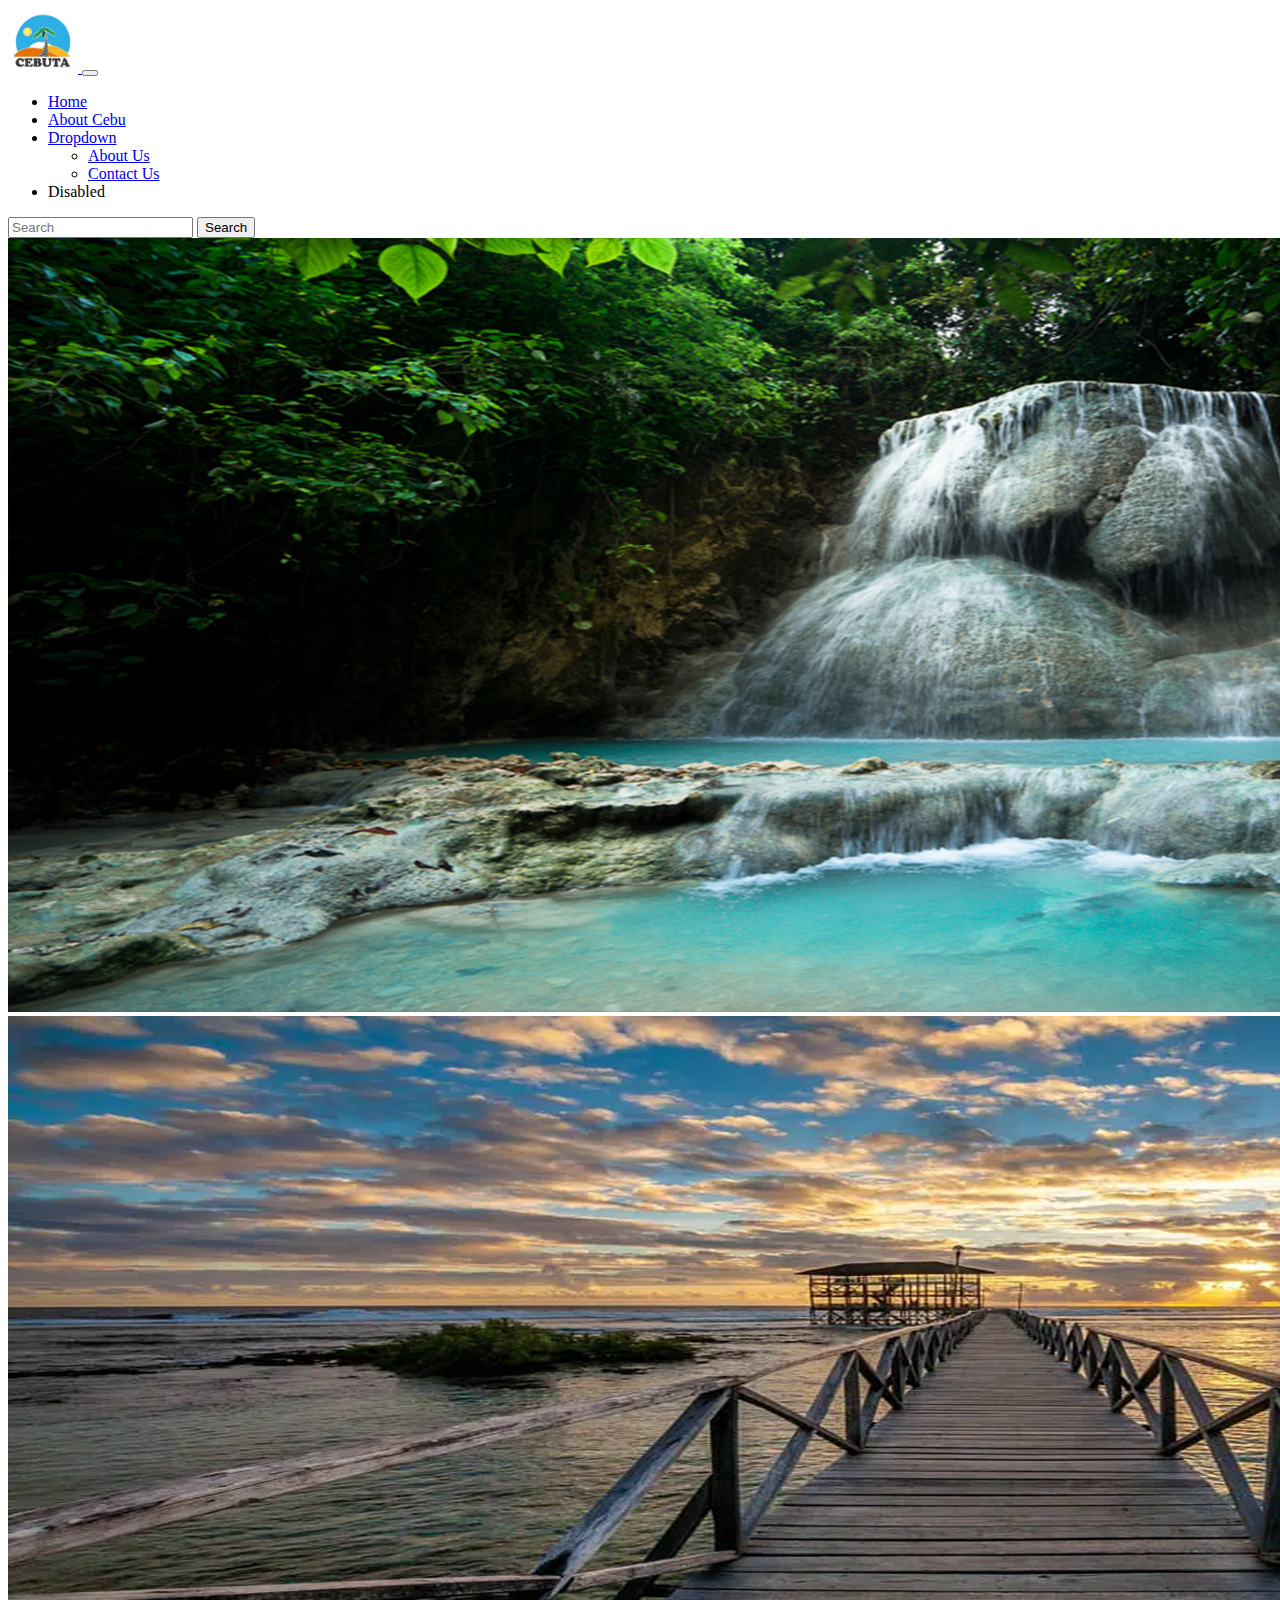
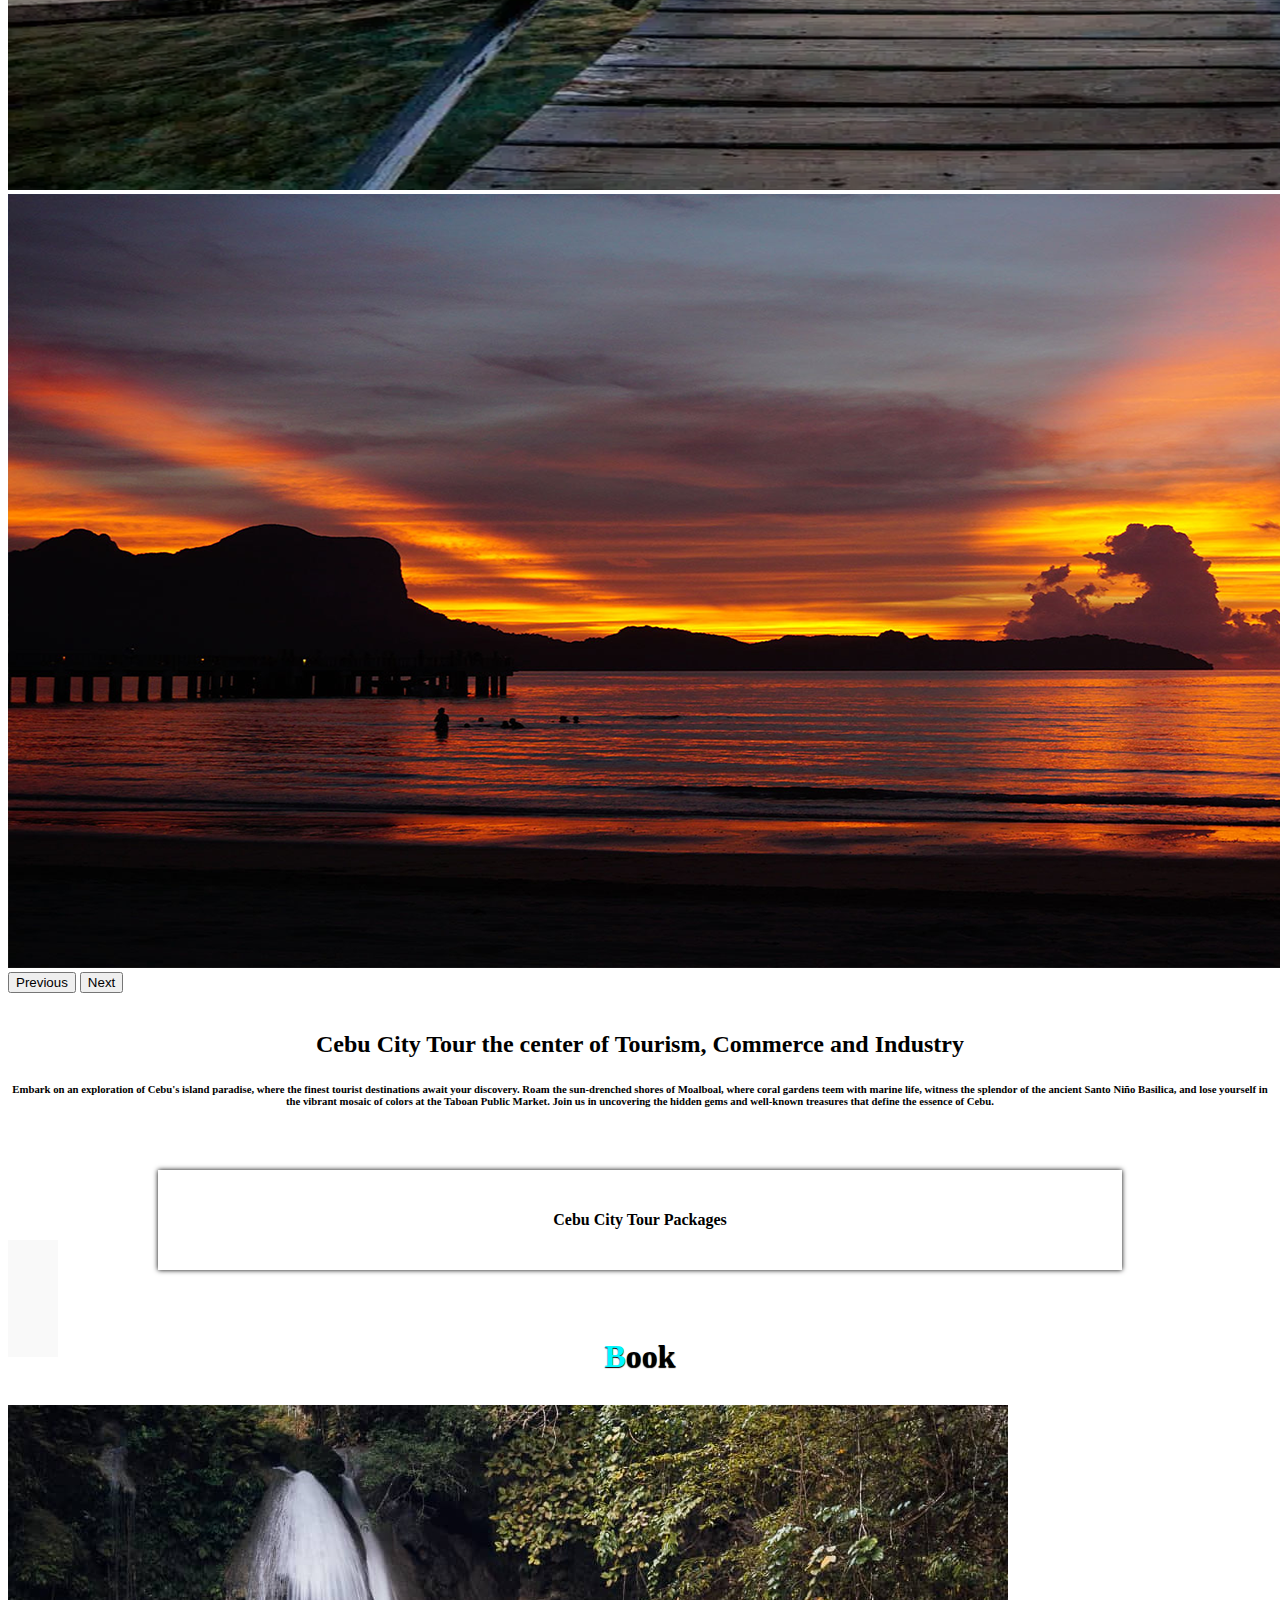
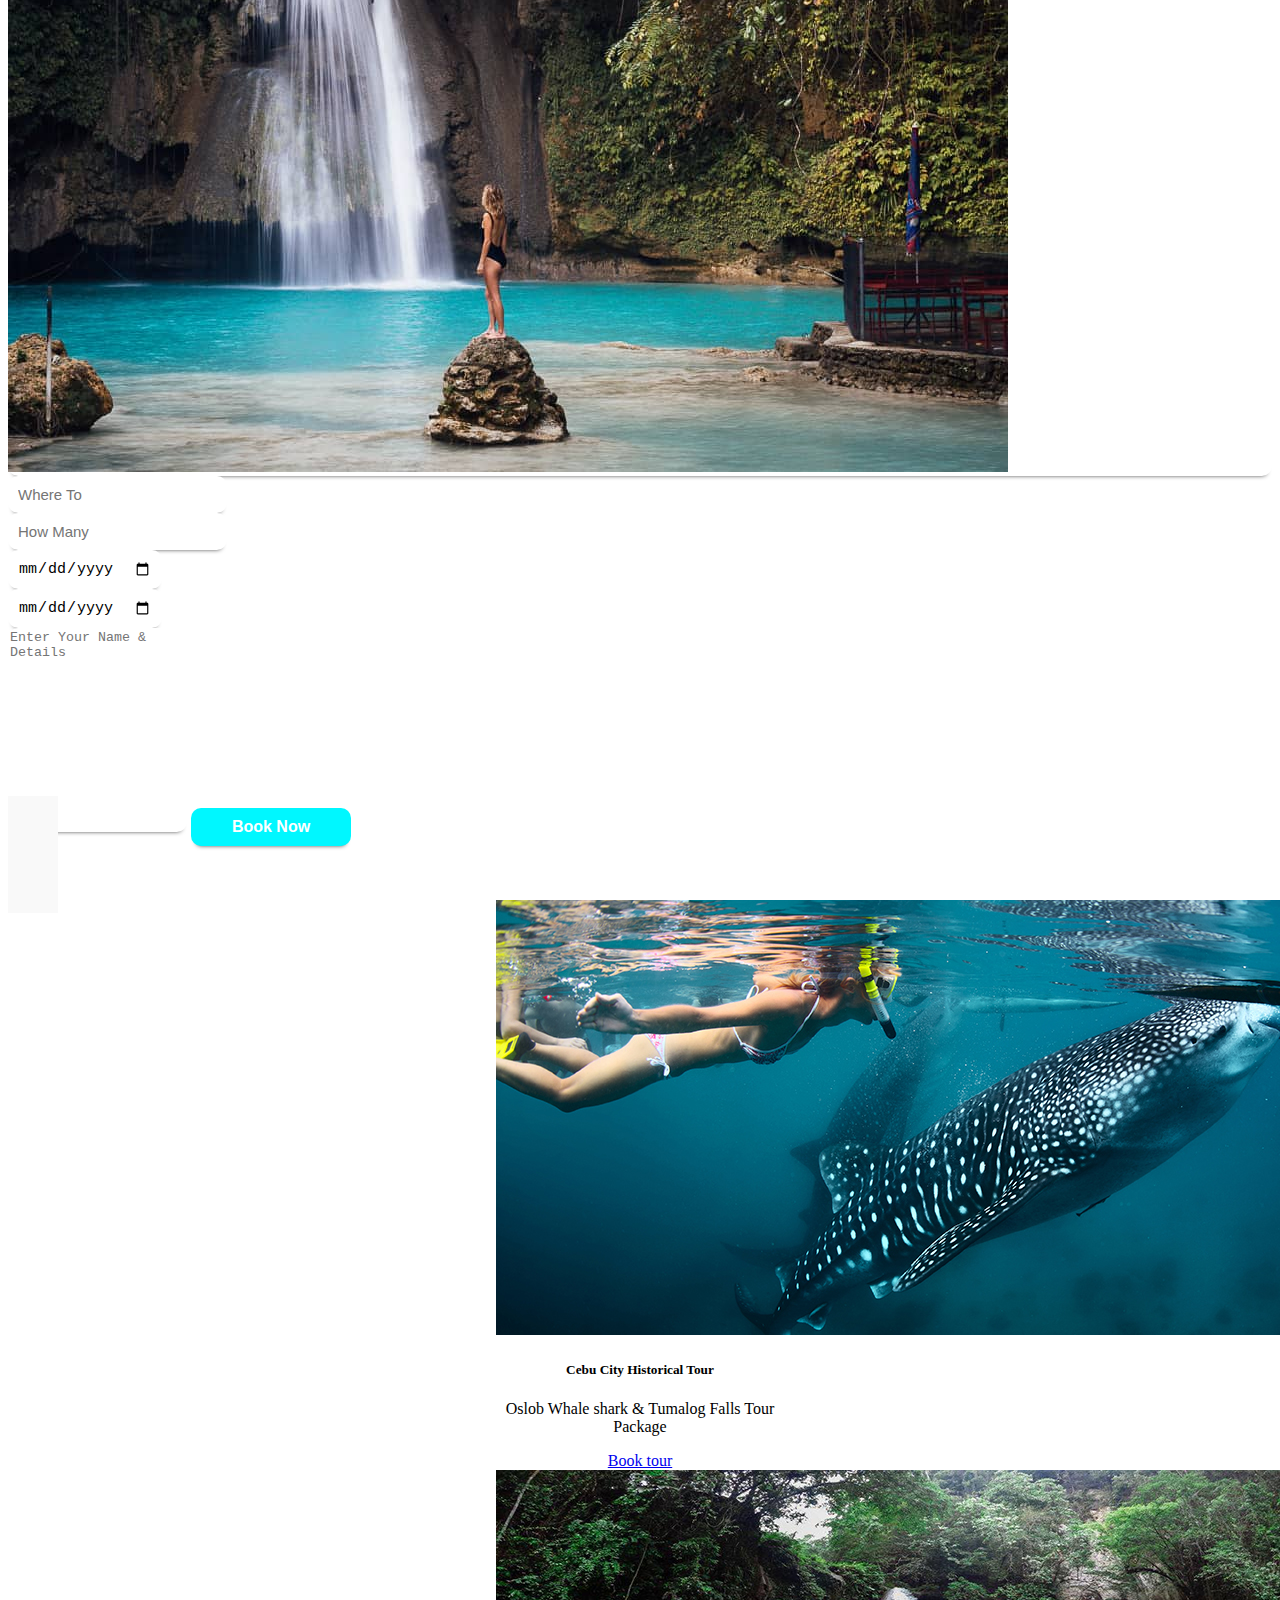
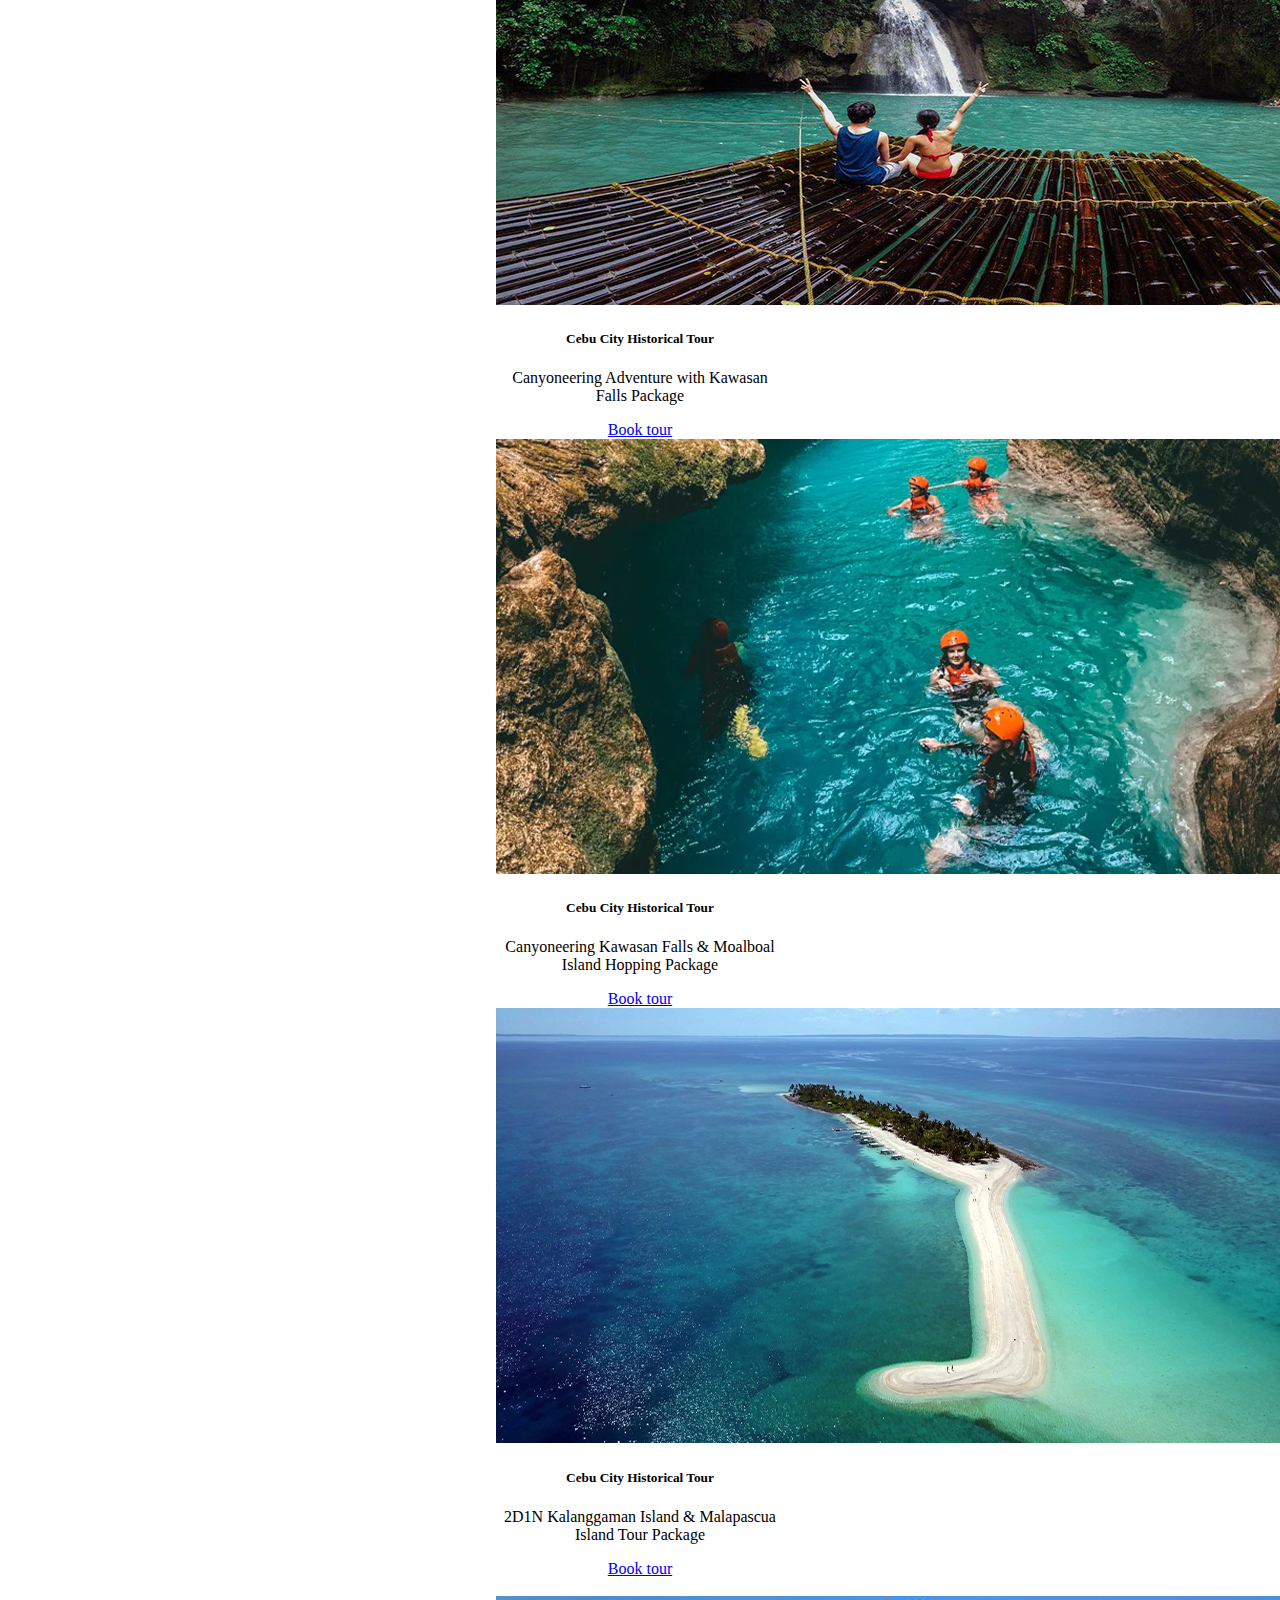
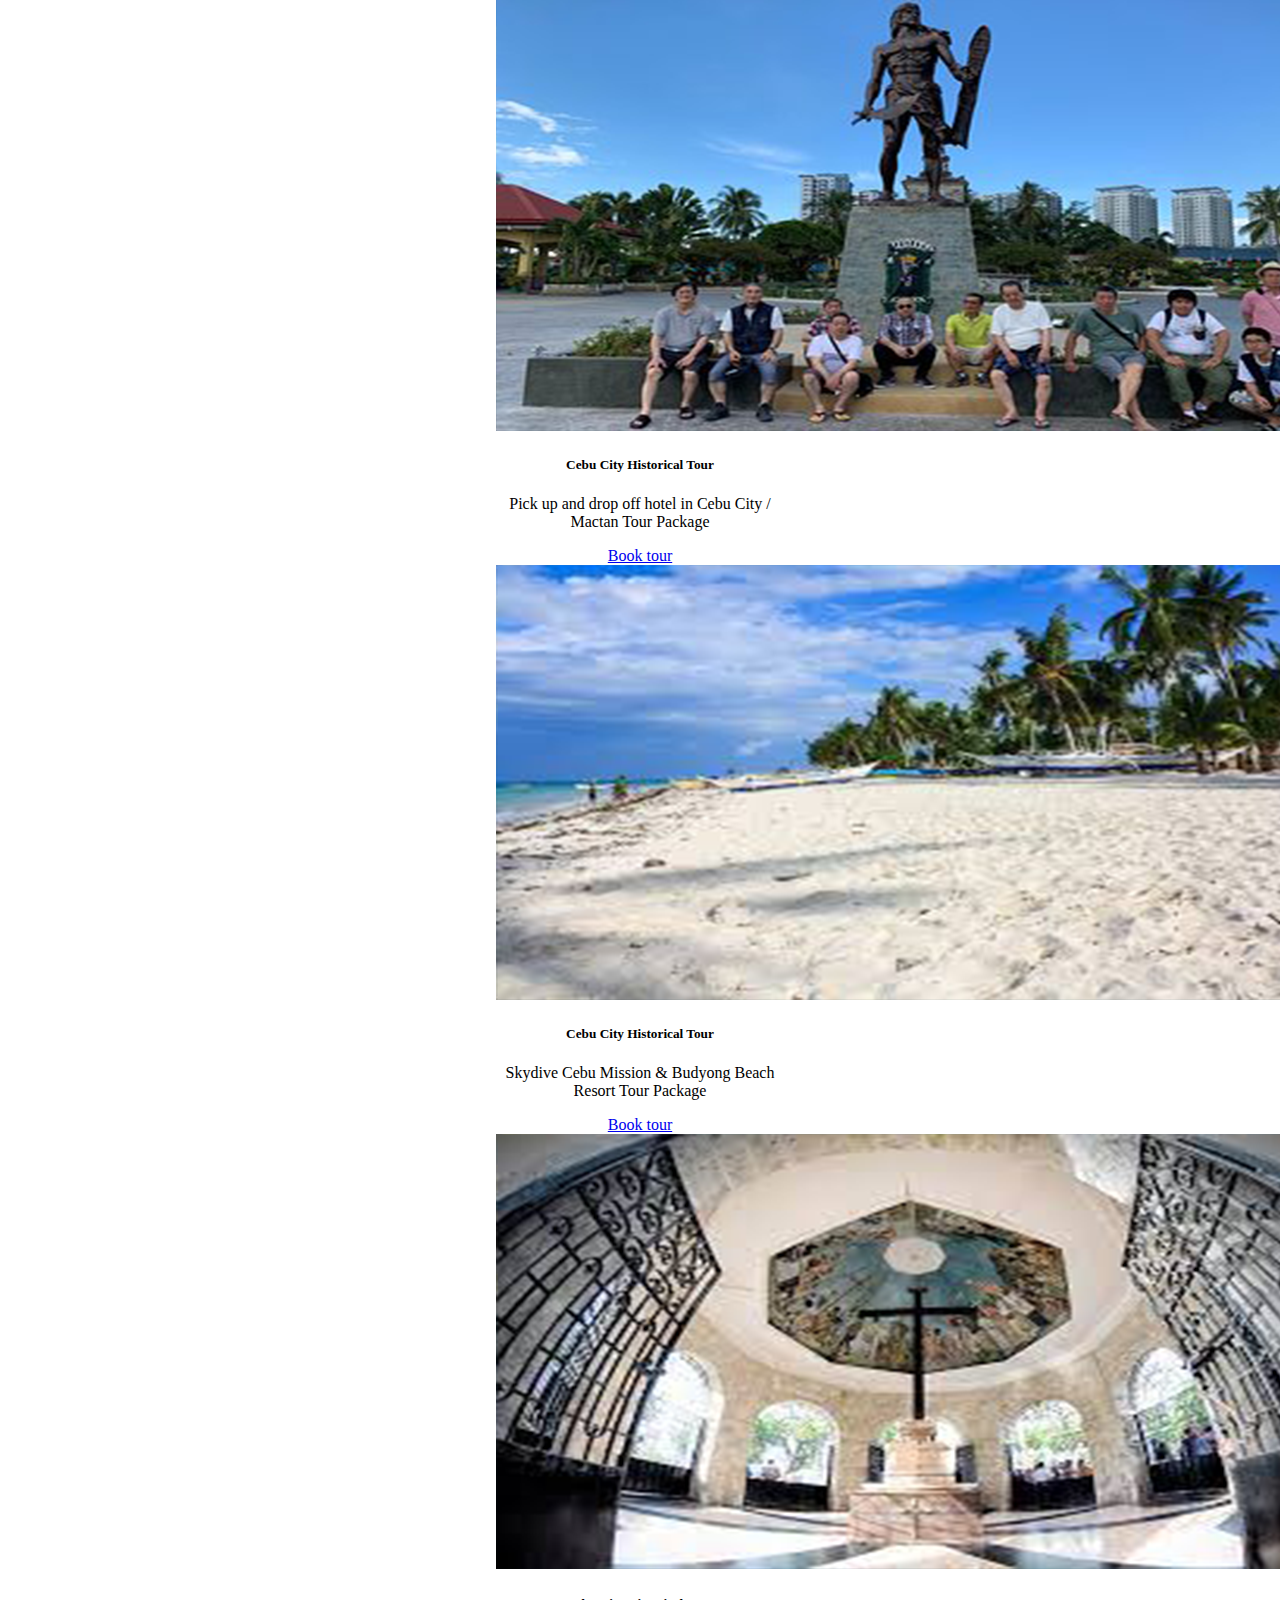
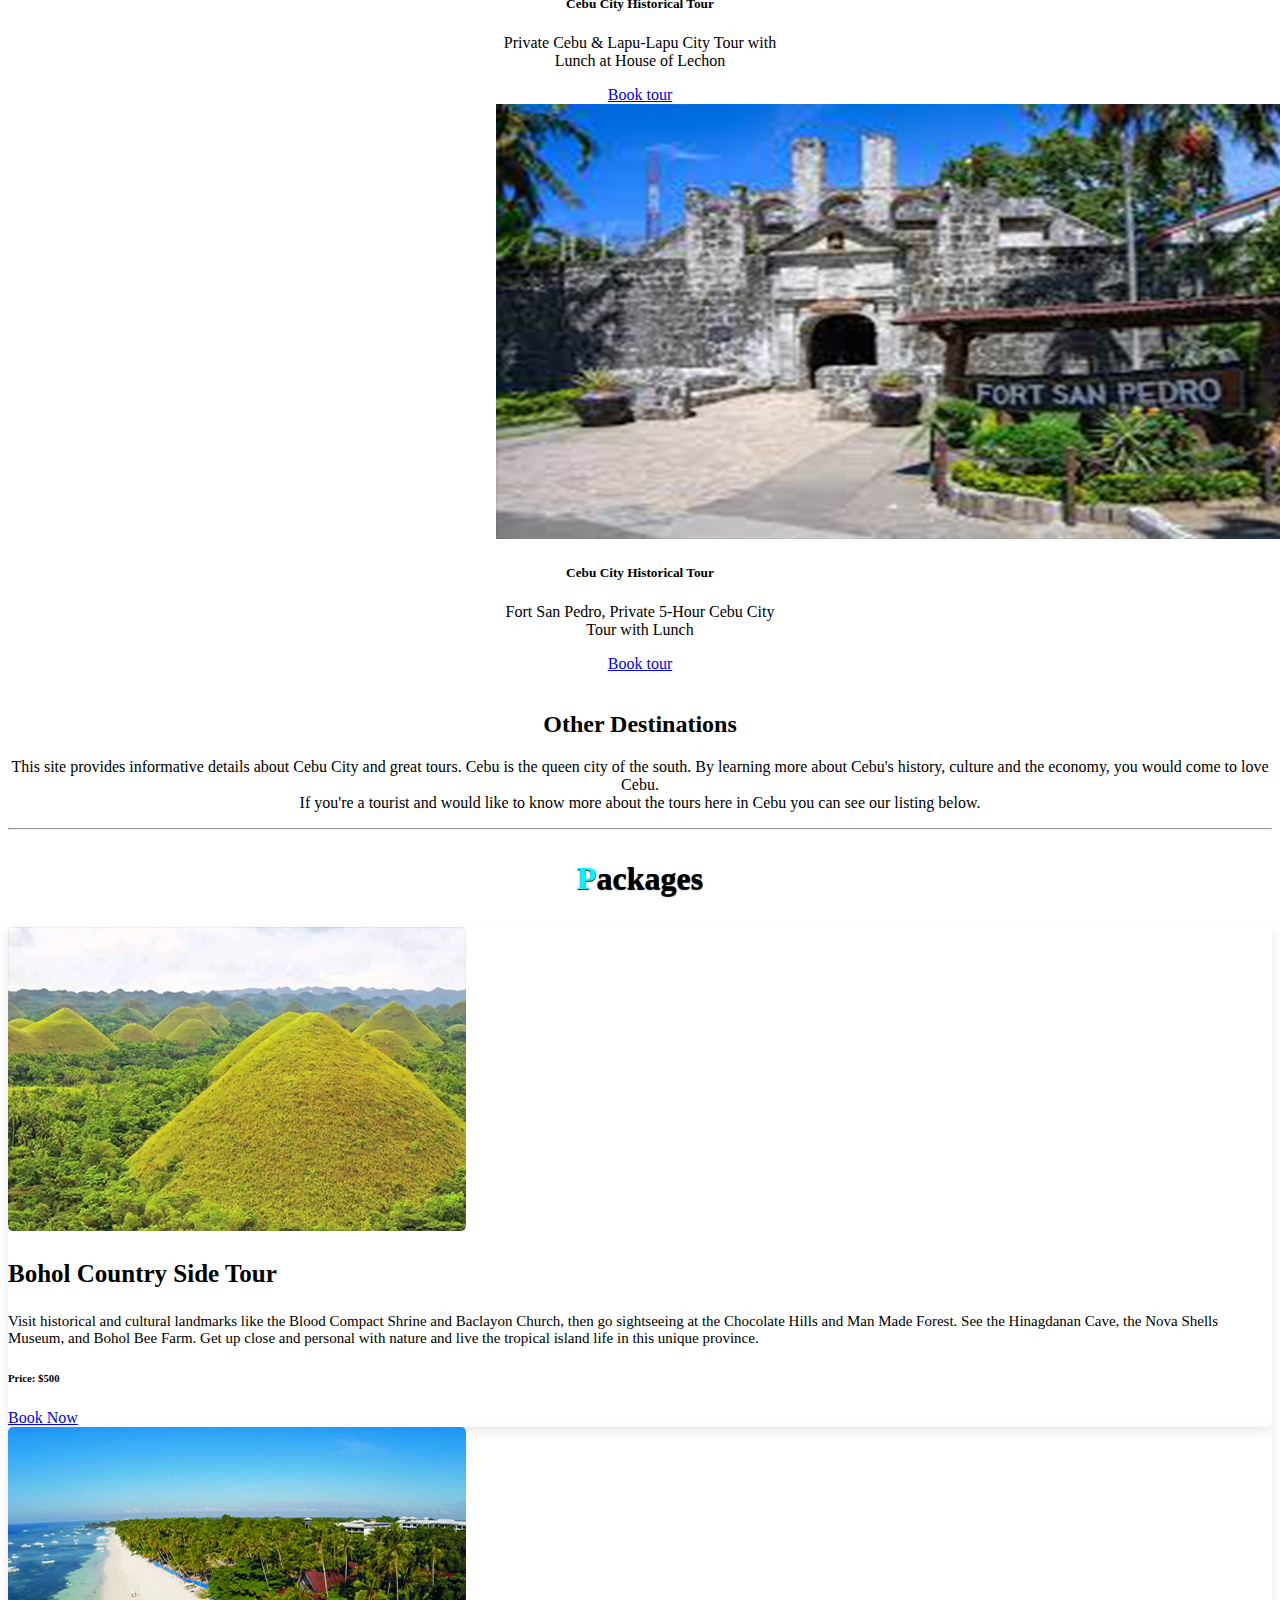
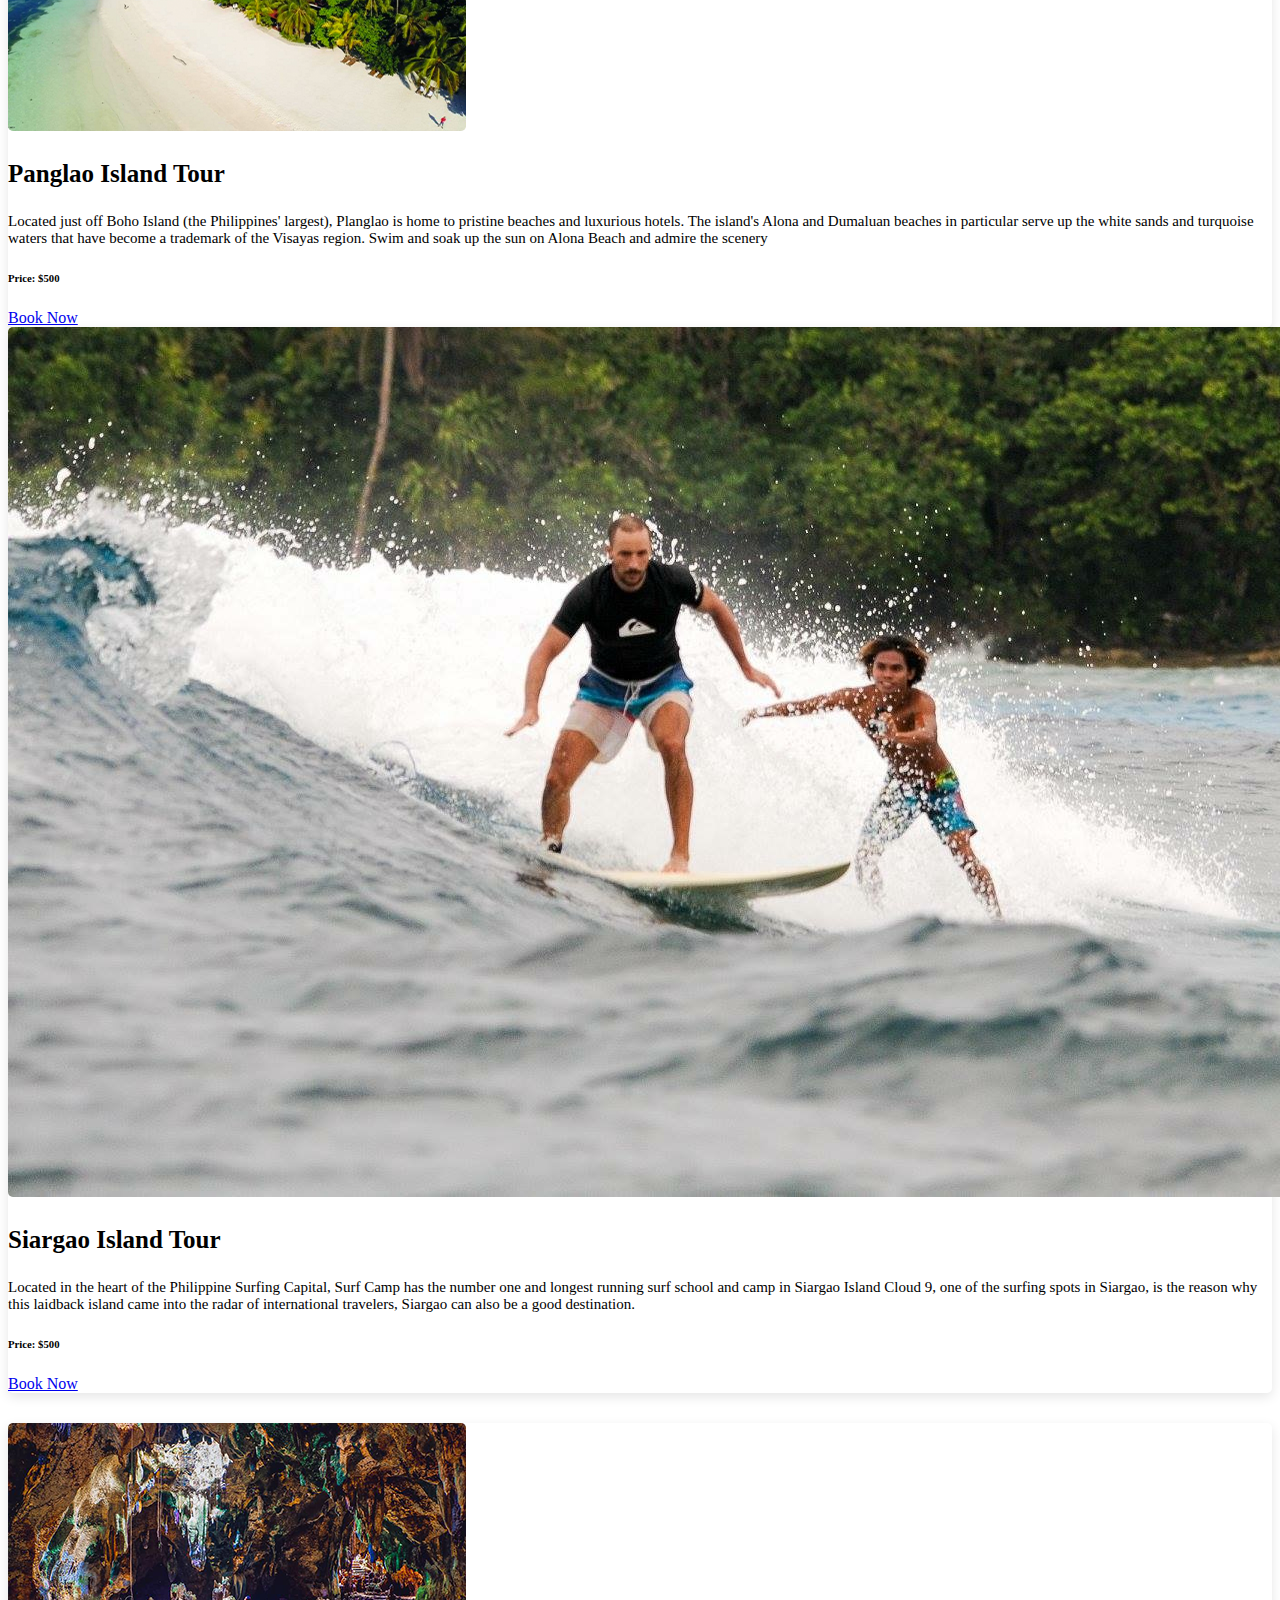
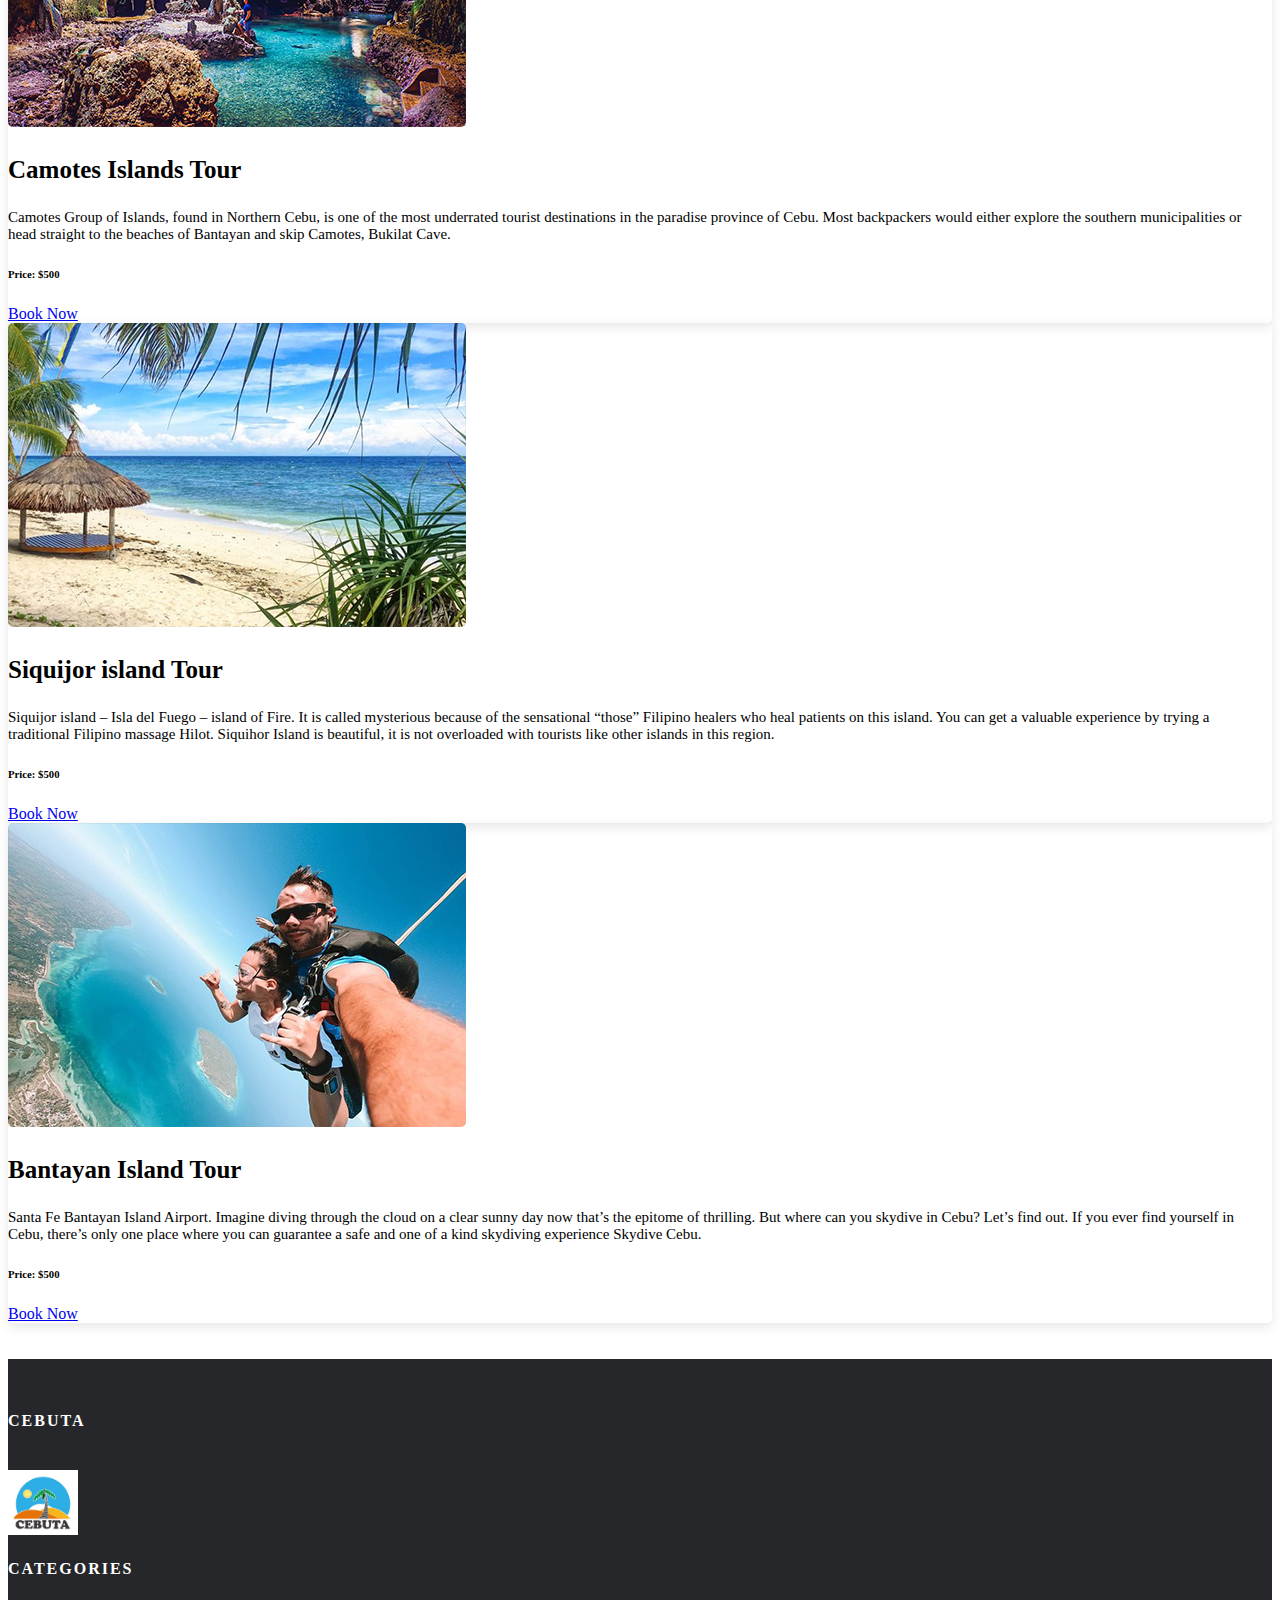
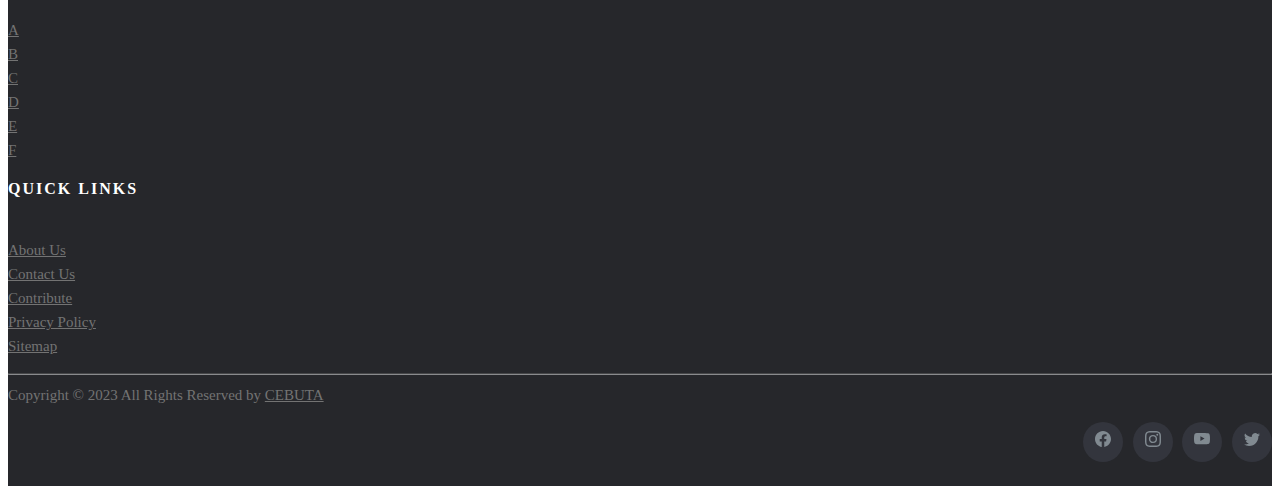
<file: index.html>
<!DOCTYPE html>
<html lang="en">
<head>
    <meta charset="UTF-8">
    <meta name="viewport" content="width=device-width, initial-scale=1.0">
    <title>Document</title>
    <link rel="stylesheet" href="index.css">
    <link href="https://cdn.jsdelivr.net/npm/bootstrap@5.3.1/dist/css/bootstrap.min.css" rel="stylesheet" integrity="sha384-4bw+/aepP/YC94hEpVNVgiZdgIC5+VKNBQNGCHeKRQN+PtmoHDEXuppvnDJzQIu9" crossorigin="anonymous">
    <script src="https://cdn.jsdelivr.net/npm/bootstrap@5.3.1/dist/js/bootstrap.bundle.min.js" integrity="sha384-HwwvtgBNo3bZJJLYd8oVXjrBZt8cqVSpeBNS5n7C8IVInixGAoxmnlMuBnhbgrkm" crossorigin="anonymous"></script>
</head>
<body>

  <!-- navbar -->
    <nav class="navbar navbar-expand-lg bg-body-tertiary">
        <div class="container-fluid">
          <a class="navbar-brand" href="form.html">
            <img src="CEBUTA.png" style="width: 70px;">
          </a>
          <button class="navbar-toggler" type="button" data-bs-toggle="collapse" data-bs-target="#navbarSupportedContent" aria-controls="navbarSupportedContent" aria-expanded="false" aria-label="Toggle navigation">
            <span class="navbar-toggler-icon"></span>
          </button>
          <div class="collapse navbar-collapse" id="navbarSupportedContent">
            <ul class="navbar-nav me-auto mb-2 mb-lg-0">
              <li class="nav-item">
                <a class="nav-link active" aria-current="page" href="#">Home</a>
              </li>
              <li class="nav-item">
                <a class="nav-link" href="aboutcebu.html">About Cebu</a>
              </li>
              <li class="nav-item dropdown">
                <a class="nav-link dropdown-toggle" href="#" role="button" data-bs-toggle="dropdown" aria-expanded="false">
                  Dropdown
                </a>
                <ul class="dropdown-menu">
                  <li><a class="dropdown-item" href="aboutus.html">About Us</a></li>
                  <li><a class="dropdown-item" href="#">Contact Us</a></li>
                </ul>
              </li>
              <li class="nav-item">
                <a class="nav-link disabled" aria-disabled="true">Disabled</a>
              </li>
            </ul>
            <form class="d-flex" role="search">
              <input class="form-control me-2" type="search" placeholder="Search" aria-label="Search">
              <button class="btn btn-outline-info" type="submit">Search</button>
            </form>
          </div>
        </div>
      </nav>

      <!-- carousel -->
      <div id="carouselExampleInterval" class="carousel slide" data-bs-ride="carousel">
        <div class="carousel-inner">
          <div class="carousel-item active" data-bs-interval="10000">
            <img src="carousel555.png" class="d-block w-100" alt="...">
          </div>
          <div class="carousel-item" data-bs-interval="2000">
            <img src="carousel10.png" class="d-block w-100" alt="...">
          </div>
          <div class="carousel-item">
            <img src="car2.png" class="d-block w-100" alt="...">
          </div>
        </div>
        <button class="carousel-control-prev" type="button" data-bs-target="#carouselExampleInterval" data-bs-slide="prev">
          <span class="carousel-control-prev-icon" aria-hidden="true"></span>
          <span class="visually-hidden">Previous</span>
        </button>
        <button class="carousel-control-next" type="button" data-bs-target="#carouselExampleInterval" data-bs-slide="next">
          <span class="carousel-control-next-icon" aria-hidden="true"></span>
          <span class="visually-hidden">Next</span>
        </button>
      </div>
      <br>

      <!-- simple text quote -->

      <center>
        <div class="elementor-widget-container">
          <h2 class="elementor-heading-title elementor-size-default">Cebu City Tour the center of Tourism, Commerce and Industry</h2>
        </div>
        <div class="elementor-element elementor-element-d278030 elementor-widget elementor-widget-text-editor" data-id="d278030" data-element_type="widget" data-widget_type="text-editor.default">
          <div class="elementor-widget-container">
                <h6>Embark on an exploration of Cebu's island paradise, where the finest tourist destinations await your discovery. Roam the sun-drenched shores of Moalboal, where coral gardens teem with marine life, witness the splendor of the ancient Santo Niño Basilica, and lose yourself in the vibrant mosaic of colors at the Taboan Public Market. Join us in uncovering the hidden gems and well-known treasures that define the essence of Cebu.</h6>
          </div>
      </center>
      <br>

      <center>
      <div class="text-editor">
        <h4 class="elementor-heading-title elementor-size-default">Cebu City Tour Packages</h4>
      </div>
      </center>

      <!-- etra-card -->
      <dection class="book" id="book">
        <div class="container">
            <div class="main-text">
                <h1><span>B</span>ook</h1>
            </div>
            <div class="row">
                <div class="col-md-6 py-3 py-md-0">
                    <div class="card">
                        <img src="extra4.jpg" alt="">
                    </div>
                </div>
                <div class="col-md-6 py-3 py-md-0">
                    <form action="#">

                        <input type="text" class="form-control" placeholder="Where To" required><br>
                        <input type="text" class="form-control" placeholder="How Many" required><br>
                        <input type="date" class="form-control" placeholder="Arrivals" required><br>
                        <input type="date" class="form-control" placeholder="Leaving" required><br>
                        <textarea class="form-control" rows="5" name="text" placeholder="Enter Your Name & Details"></textarea>
                        <input type="submit" value="Book Now" class="submit" required>

                    </form>
                </div>
            </div>
        </div>
      </dection>
      <br><br><br>

      <!-- Cards -->
    <center>
        <div class="m-auto d-sm-block d-lg-inline-flex">
            <div class="card m-2" style="width: 18rem;">
                <img src="9.jpg" class="card-img-top" alt="image here" style="object-fit: cover;">
                <div class="card-body">
                <h5 class="card-title">Cebu City Historical Tour</h5>
                <p class="card-text">Oslob Whale shark & Tumalog Falls Tour Package</p>
                <a href="sample5.html" class="btn btn-outline-info">Book tour</a>
                </div>
            </div>
          
      
  
          <div class="card m-2" style="width: 18rem;">
              <img src="111.png" class="card-img-top" alt="image here" style="object-fit: cover;">
              <div class="card-body">     
              <h5 class="card-title">Cebu City Historical Tour</h5>
              <p class="card-text">Canyoneering Adventure with Kawasan Falls Package</p>
              <a href="sample5.html" class="btn btn-outline-info">Book tour</a>
              </div>
          </div>
      
  
     
          <div class="card m-2" style="width: 18rem;">
              <img src="222.1.png" class="card-img-top" alt="image here" style="object-fit: cover;">
              <div class="card-body">
              <h5 class="card-title">Cebu City Historical Tour</h5>
              <p class="card-text">Canyoneering Kawasan Falls & Moalboal Island Hopping Package</p>
              <a href="sample5.html" class="btn btn-outline-info">Book tour</a>
              </div>
          </div>
      
  
      
          <div class="card m-2" style="width: 18rem;">
              <img src="333.png" class="card-img-top" alt="image here" style="object-fit: cover;">
              <div class="card-body">
              <h5 class="card-title">Cebu City Historical Tour</h5>
              <p class="card-text">2D1N Kalanggaman Island & Malapascua Island Tour Package</p>
              <a href="sample5.html" class="btn btn-outline-info">Book tour</a>
              </div>
          </div>
        </div>
      </center>

      <br>

      <center>
        <div class="m-auto d-sm-block d-lg-inline-flex">
            <div class="card m-2" style="width: 18rem;">
                <img src="other5.png" class="card-img-top" alt="image here" style="object-fit: cover;">
                <div class="card-body">
                <h5 class="card-title">Cebu City Historical Tour</h5>
                <p class="card-text">Pick up and drop off hotel in Cebu City / Mactan Tour Package</p>
                <a href="sample5.html" class="btn btn-outline-info">Book tour</a>
                </div>
            </div>
          
      
  
          <div class="card m-2" style="width: 18rem;">
              <img src="other2.png" class="card-img-top" alt="image here" style="object-fit: cover;">
              <div class="card-body">     
              <h5 class="card-title">Cebu City Historical Tour</h5>
              <p class="card-text">Skydive Cebu Mission & Budyong Beach Resort Tour Package</p>
              <a href="sample5.html" class="btn btn-outline-info">Book tour</a>
              </div>
          </div>
      
  
     
          <div class="card m-2" style="width: 18rem;">
              <img src="other1.png" class="card-img-top" alt="image here" style="object-fit: cover;">
              <div class="card-body">
              <h5 class="card-title">Cebu City Historical Tour</h5>
              <p class="card-text">Private Cebu & Lapu-Lapu City Tour with Lunch at House of Lechon</p>
              <a href="sample5.html" class="btn btn-outline-info">Book tour</a>
              </div>
          </div>
      
  
      
          <div class="card m-2" style="width: 18rem;">
              <img src="other4.png" class="card-img-top" alt="image here" style="object-fit: cover;">
              <div class="card-body">
              <h5 class="card-title">Cebu City Historical Tour</h5>
              <p class="card-text">Fort San Pedro, Private 5-Hour Cebu City Tour with Lunch</p>
              <a href="sample5.html" class="btn btn-outline-info">Book tour</a>
              </div>
          </div>
        </div>
      </center>

      <br>

      <center>
        <div class="elementor-widget-container">
          <h2 class="elementor-heading-title elementor-size-default">Other Destinations</h2>
        </div>
        <div class="elementor-element elementor-element-d278030 elementor-widget elementor-widget-text-editor" data-id="d278030" data-element_type="widget" data-widget_type="text-editor.default">
          <div class="elementor-widget-container">
                <p>This site provides informative details about Cebu City and great tours. Cebu is the queen city of the south. By learning more about Cebu's history, culture and the economy, you would come to love Cebu.
                  <br>
                  If you're a tourist and would like to know more about the tours here in Cebu you can see our listing below.</p>
          </div>
      </center>
      <hr>

      <!-- cards again -->
      <section class="packages" id="packages">
        <div class="container">

            <div class="main-text">
              <h1><span>P</span>ackages</h1>
            </div>
            
            <div class="row" style="margin-top: 30px;">

              <div class="col-md-4 py-3 py-md-0">

                <div class="card">
                  <img src="pac8.png" alt="">
                  <div class="card-body">
                    <h3>Bohol Country Side Tour</h3>
                    <p> Visit historical and cultural landmarks like the Blood Compact Shrine and Baclayon Church, then go sightseeing at the Chocolate Hills and Man Made Forest. See the Hinagdanan Cave, the Nova Shells Museum, and Bohol Bee Farm. Get up close and personal with nature and live the tropical island life in this unique province.</p>
                    <h6>Price: <strong>$500</strong></h6>
                    <a href="#" class="btn btn-outline-info">Book Now</a>
                  </div>
                </div>
              </div>
              <div class="col-md-4 py-3 py-md-0">

                <div class="card">
                  <img src="pac1.png" alt="">
                  <div class="card-body">
                    <h3>Panglao Island Tour</h3>
                    <p>Located just off Boho Island (the Philippines' largest), Planglao is home to pristine beaches and luxurious hotels. The island's Alona and Dumaluan beaches in particular serve up the white sands and turquoise waters that have become a trademark of the Visayas region. Swim and soak up the sun on Alona Beach and admire the scenery</p>
                    <h6>Price: <strong>$500</strong></h6>
                    <a href="#" class="btn btn-outline-info">Book Now</a>
                  </div>
                </div>
              </div>
              <div class="col-md-4 py-3 py-md-0">

                <div class="card">
                  <img src="pac3.jpg" alt="">
                  <div class="card-body">
                    <h3>Siargao Island Tour</h3>
                    <p>Located in the heart of the Philippine Surfing Capital, Surf Camp has the number one and longest running surf school and camp in Siargao Island Cloud 9, one of the surfing spots in Siargao, is the reason why this laidback island came into the radar of international travelers, Siargao can also be a good destination.</p>
                    <h6>Price: <strong>$500</strong></h6>
                    <a href="#" class="btn btn-outline-info">Book Now</a>
                  </div>
                </div>
              </div>
          </div>
        </div>
      </section>

      <section class="packages" id="packages">
        <div class="container">

            <div class="row" style="margin-top: 30px;">

              <div class="col-md-4 py-3 py-md-0">

                <div class="card">
                  <img src="pac4.png" alt="">
                  <div class="card-body">
                    <h3>Camotes Islands Tour</h3>
                    <p>Camotes Group of Islands, found in Northern Cebu, is one of the most underrated tourist destinations in the paradise province of Cebu. Most backpackers would either explore the southern municipalities or head straight to the beaches of Bantayan and skip Camotes, Bukilat Cave.</p>
                    <h6>Price: <strong>$500</strong></h6>
                    <a href="#" class="btn btn-outline-info">Book Now</a>
                  </div>
                </div>
              </div>
              <div class="col-md-4 py-3 py-md-0">

                <div class="card">
                  <img src="pac7.png" alt="">
                  <div class="card-body">
                    <h3>Siquijor island Tour</h3>
                    <p>Siquijor island – Isla del Fuego – island of Fire. It is called mysterious because of the sensational “those” Filipino healers who heal patients on this island. You can get a valuable experience by trying a traditional Filipino massage Hilot. Siquihor Island is beautiful, it is not overloaded with tourists like other islands in this region.</p>
                    <h6>Price: <strong>$500</strong></h6>
                    <a href="#" class="btn btn-outline-info">Book Now</a>
                  </div>
                </div>
              </div>
              <div class="col-md-4 py-3 py-md-0">

                <div class="card">
                  <img src="pac6.png" alt="">
                  <div class="card-body">
                    <h3>Bantayan Island Tour</h3>
                    <p>Santa Fe Bantayan Island Airport. Imagine diving through the cloud on a clear sunny day  now that’s the epitome of thrilling. But where can you skydive in Cebu? Let’s find out. If you ever find yourself in Cebu, there’s only one place where you can guarantee a safe and one of a kind skydiving experience Skydive Cebu.</p>
                    <h6>Price: <strong>$500</strong></h6>
                    <a href="#" class="btn btn-outline-info">Book Now</a>
                  </div>
                </div>
              </div>
          </div>
        </div>
      </section>

      
      <!-- footer --><br><br>

    <footer class="site-footer">
      <div class="container">
        <div class="row">
          <div class="col-sm-12 col-md-6">
            <h6>Cebuta</h6>
            <img src="CEBUTA.png" style="width: 70px;">
            <p class="text-justify"><i></i></p>
          </div>

          <div class="col-xs-6 col-md-3">
            <h6>Categories</h6>
            <ul class="footer-links">
              <li><a href="#">A</a></li>
              <li><a href="#">B</a></li>
              <li><a href="#">C</a></li>
              <li><a href="#">D</a></li>
              <li><a href="#">E</a></li>
              <li><a href="#">F</a></li>
            </ul>
          </div>

          <div class="col-xs-6 col-md-3">
            <h6>Quick Links</h6>
            <ul class="footer-links">
              <li><a href="#">About Us</a></li>
              <li><a href="#">Contact Us</a></li>
              <li><a href="#">Contribute</a></li>
              <li><a href="#">Privacy Policy</a></li>
              <li><a href="#">Sitemap</a></li>
            </ul>
          </div>
        </div>
        <hr>
      </div>
      <div class="container">
        <div class="row">
          <div class="col-md-8 col-sm-6 col-xs-12">
            <p class="copyright-text">Copyright &copy; 2023 All Rights Reserved by 
         <a href="form.html">CEBUTA</a>
            </p>
          </div>

          <div class="col-md-4 col-sm-6 col-xs-12">
            <ul class="social-icons">
              <li><a class="facebook" href="https://www.facebook.com/Gladextravelandtours/about"><svg xmlns="http://www.w3.org/2000/svg" width="16" height="16" fill="currentColor" class="bi bi-facebook" viewBox="0 0 16 16">
                <path d="M16 8.049c0-4.446-3.582-8.05-8-8.05C3.58 0-.002 3.603-.002 8.05c0 4.017 2.926 7.347 6.75 7.951v-5.625h-2.03V8.05H6.75V6.275c0-2.017 1.195-3.131 3.022-3.131.876 0 1.791.157 1.791.157v1.98h-1.009c-.993 0-1.303.621-1.303 1.258v1.51h2.218l-.354 2.326H9.25V16c3.824-.604 6.75-3.934 6.75-7.951z"/>
              </svg><i class="fa fa-facebook"></i></a></li>
              <li><a class="twitter" href="#"><svg xmlns="http://www.w3.org/2000/svg" width="16" height="16" fill="currentColor" class="bi bi-instagram" viewBox="0 0 16 16">
                <path d="M8 0C5.829 0 5.556.01 4.703.048 3.85.088 3.269.222 2.76.42a3.917 3.917 0 0 0-1.417.923A3.927 3.927 0 0 0 .42 2.76C.222 3.268.087 3.85.048 4.7.01 5.555 0 5.827 0 8.001c0 2.172.01 2.444.048 3.297.04.852.174 1.433.372 1.942.205.526.478.972.923 1.417.444.445.89.719 1.416.923.51.198 1.09.333 1.942.372C5.555 15.99 5.827 16 8 16s2.444-.01 3.298-.048c.851-.04 1.434-.174 1.943-.372a3.916 3.916 0 0 0 1.416-.923c.445-.445.718-.891.923-1.417.197-.509.332-1.09.372-1.942C15.99 10.445 16 10.173 16 8s-.01-2.445-.048-3.299c-.04-.851-.175-1.433-.372-1.941a3.926 3.926 0 0 0-.923-1.417A3.911 3.911 0 0 0 13.24.42c-.51-.198-1.092-.333-1.943-.372C10.443.01 10.172 0 7.998 0h.003zm-.717 1.442h.718c2.136 0 2.389.007 3.232.046.78.035 1.204.166 1.486.275.373.145.64.319.92.599.28.28.453.546.598.92.11.281.24.705.275 1.485.039.843.047 1.096.047 3.231s-.008 2.389-.047 3.232c-.035.78-.166 1.203-.275 1.485a2.47 2.47 0 0 1-.599.919c-.28.28-.546.453-.92.598-.28.11-.704.24-1.485.276-.843.038-1.096.047-3.232.047s-2.39-.009-3.233-.047c-.78-.036-1.203-.166-1.485-.276a2.478 2.478 0 0 1-.92-.598 2.48 2.48 0 0 1-.6-.92c-.109-.281-.24-.705-.275-1.485-.038-.843-.046-1.096-.046-3.233 0-2.136.008-2.388.046-3.231.036-.78.166-1.204.276-1.486.145-.373.319-.64.599-.92.28-.28.546-.453.92-.598.282-.11.705-.24 1.485-.276.738-.034 1.024-.044 2.515-.045v.002zm4.988 1.328a.96.96 0 1 0 0 1.92.96.96 0 0 0 0-1.92zm-4.27 1.122a4.109 4.109 0 1 0 0 8.217 4.109 4.109 0 0 0 0-8.217zm0 1.441a2.667 2.667 0 1 1 0 5.334 2.667 2.667 0 0 1 0-5.334z"/>
              </svg><i class="bi bi-instagram"></i></a></li>
              <li><a class="dribbble" href="#"><svg xmlns="http://www.w3.org/2000/svg" width="16" height="16" fill="currentColor" class="bi bi-youtube" viewBox="0 0 16 16">
                <path d="M8.051 1.999h.089c.822.003 4.987.033 6.11.335a2.01 2.01 0 0 1 1.415 1.42c.101.38.172.883.22 1.402l.01.104.022.26.008.104c.065.914.073 1.77.074 1.957v.075c-.001.194-.01 1.108-.082 2.06l-.008.105-.009.104c-.05.572-.124 1.14-.235 1.558a2.007 2.007 0 0 1-1.415 1.42c-1.16.312-5.569.334-6.18.335h-.142c-.309 0-1.587-.006-2.927-.052l-.17-.006-.087-.004-.171-.007-.171-.007c-1.11-.049-2.167-.128-2.654-.26a2.007 2.007 0 0 1-1.415-1.419c-.111-.417-.185-.986-.235-1.558L.09 9.82l-.008-.104A31.4 31.4 0 0 1 0 7.68v-.123c.002-.215.01-.958.064-1.778l.007-.103.003-.052.008-.104.022-.26.01-.104c.048-.519.119-1.023.22-1.402a2.007 2.007 0 0 1 1.415-1.42c.487-.13 1.544-.21 2.654-.26l.17-.007.172-.006.086-.003.171-.007A99.788 99.788 0 0 1 7.858 2h.193zM6.4 5.209v4.818l4.157-2.408L6.4 5.209z"/>
              </svg><i class="bi bi-youtube"></i></a></li>
              <li><a class="linkedin" href="#"><svg xmlns="http://www.w3.org/2000/svg" width="16" height="16" fill="currentColor" class="bi bi-twitter" viewBox="0 0 16 16">
                <path d="M5.026 15c6.038 0 9.341-5.003 9.341-9.334 0-.14 0-.282-.006-.422A6.685 6.685 0 0 0 16 3.542a6.658 6.658 0 0 1-1.889.518 3.301 3.301 0 0 0 1.447-1.817 6.533 6.533 0 0 1-2.087.793A3.286 3.286 0 0 0 7.875 6.03a9.325 9.325 0 0 1-6.767-3.429 3.289 3.289 0 0 0 1.018 4.382A3.323 3.323 0 0 1 .64 6.575v.045a3.288 3.288 0 0 0 2.632 3.218 3.203 3.203 0 0 1-.865.115 3.23 3.23 0 0 1-.614-.057 3.283 3.283 0 0 0 3.067 2.277A6.588 6.588 0 0 1 .78 13.58a6.32 6.32 0 0 1-.78-.045A9.344 9.344 0 0 0 5.026 15z"/>
              </svg><i class="bi bi-twitter"></i></a></li>   
            </ul>
          </div>
        </div>
      </div>
</footer>
      
</body>
</html>
</file>
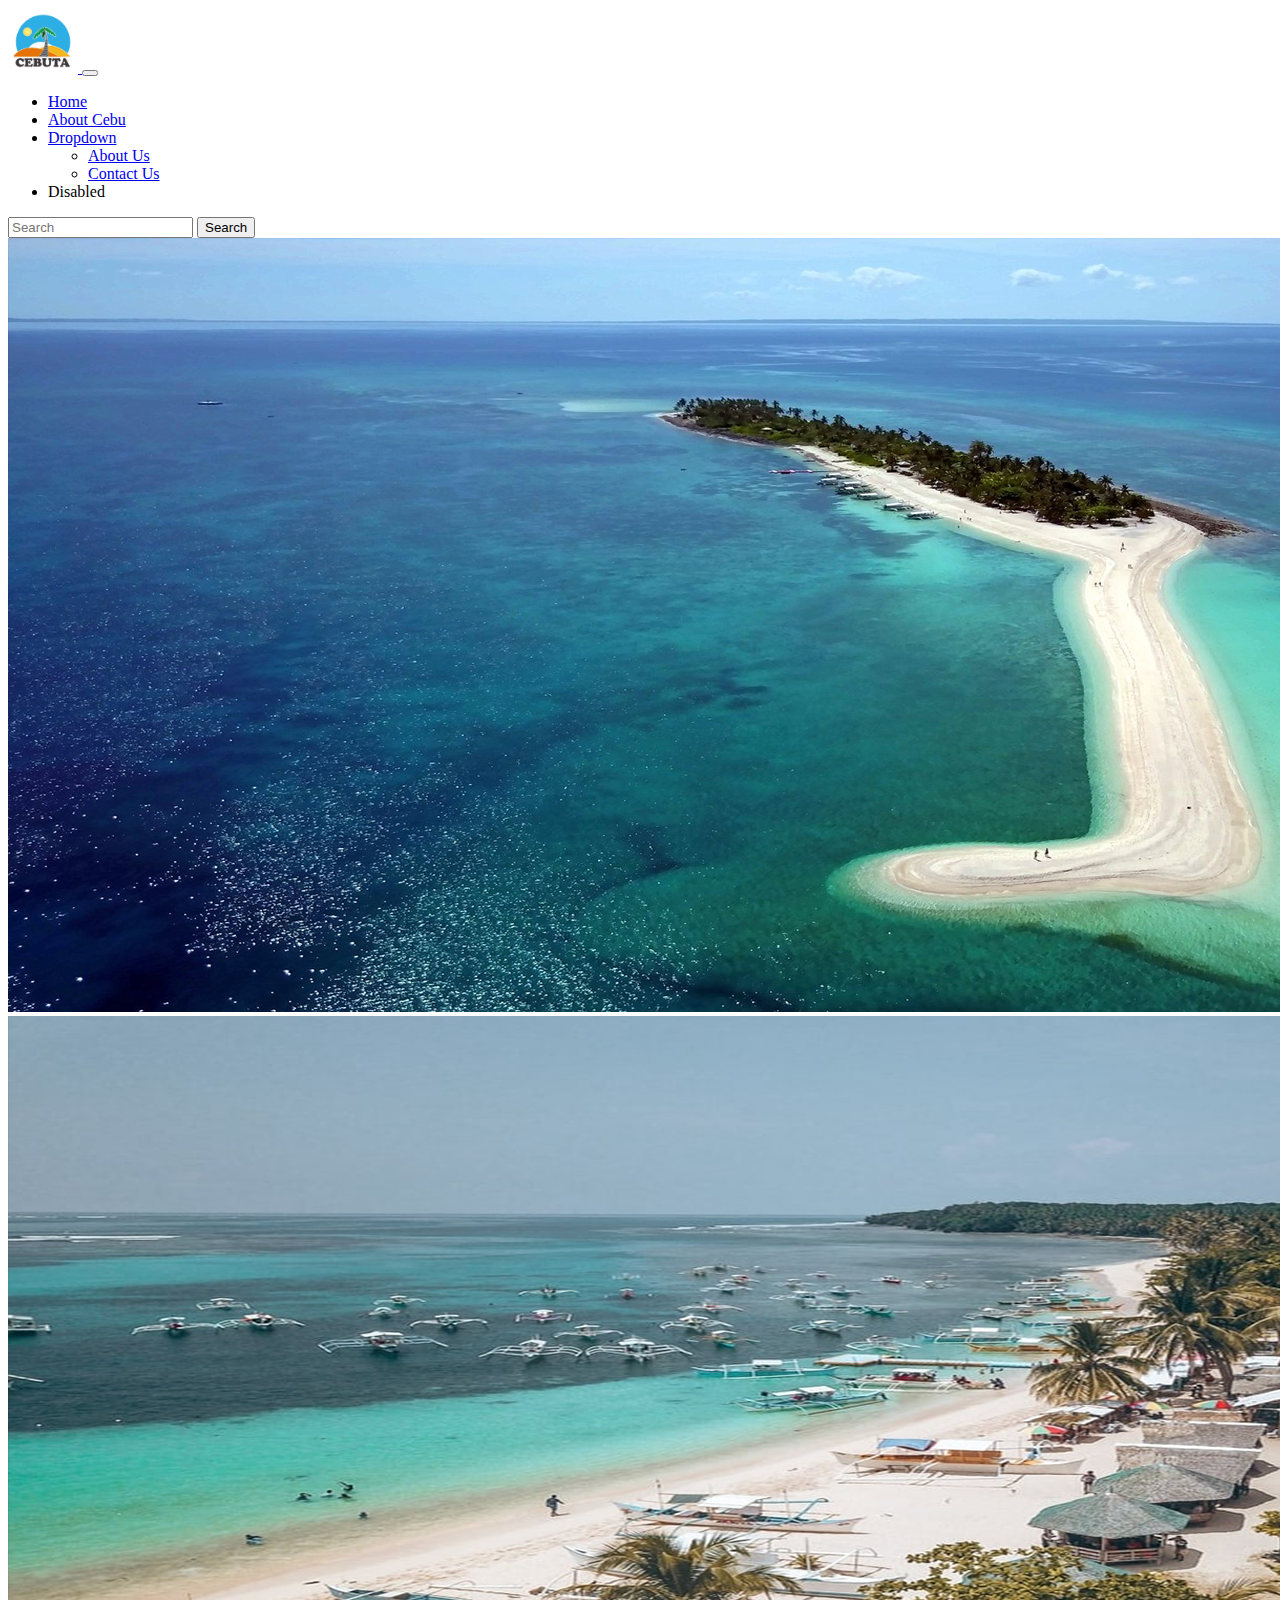
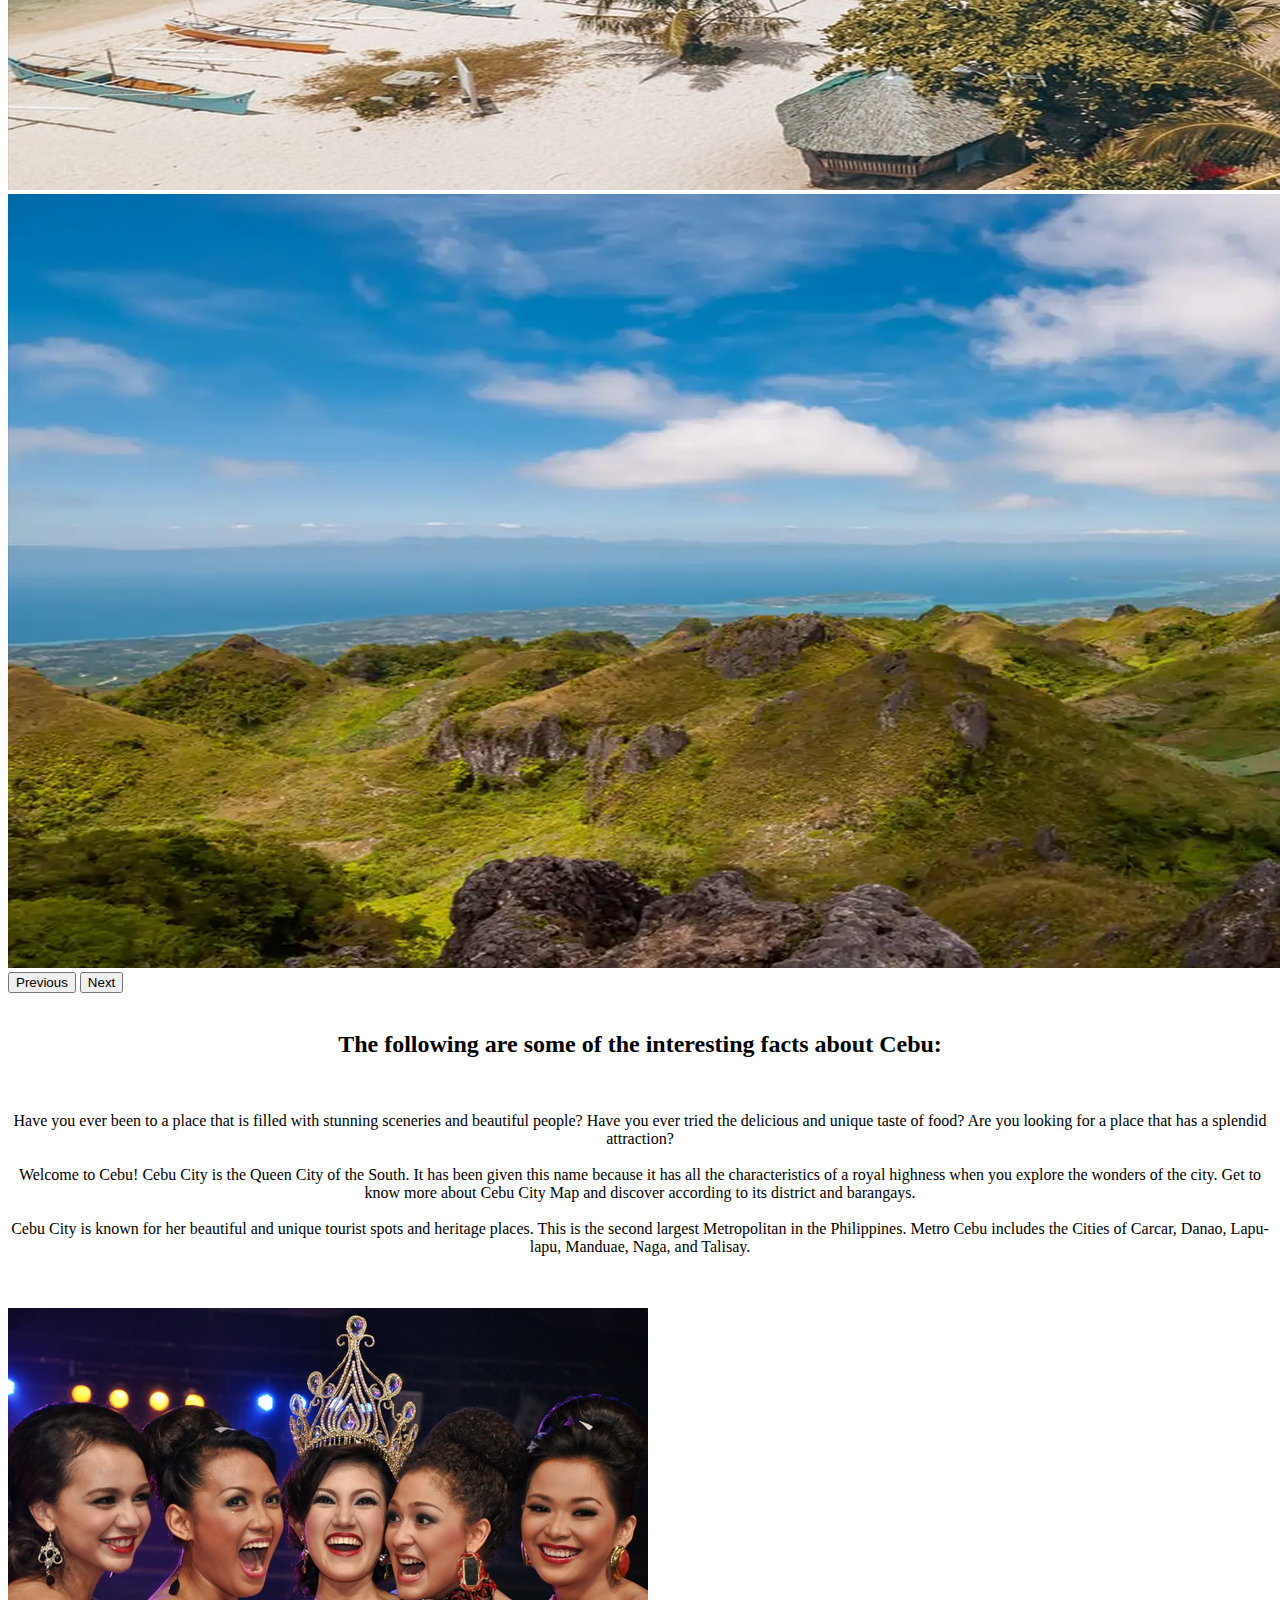
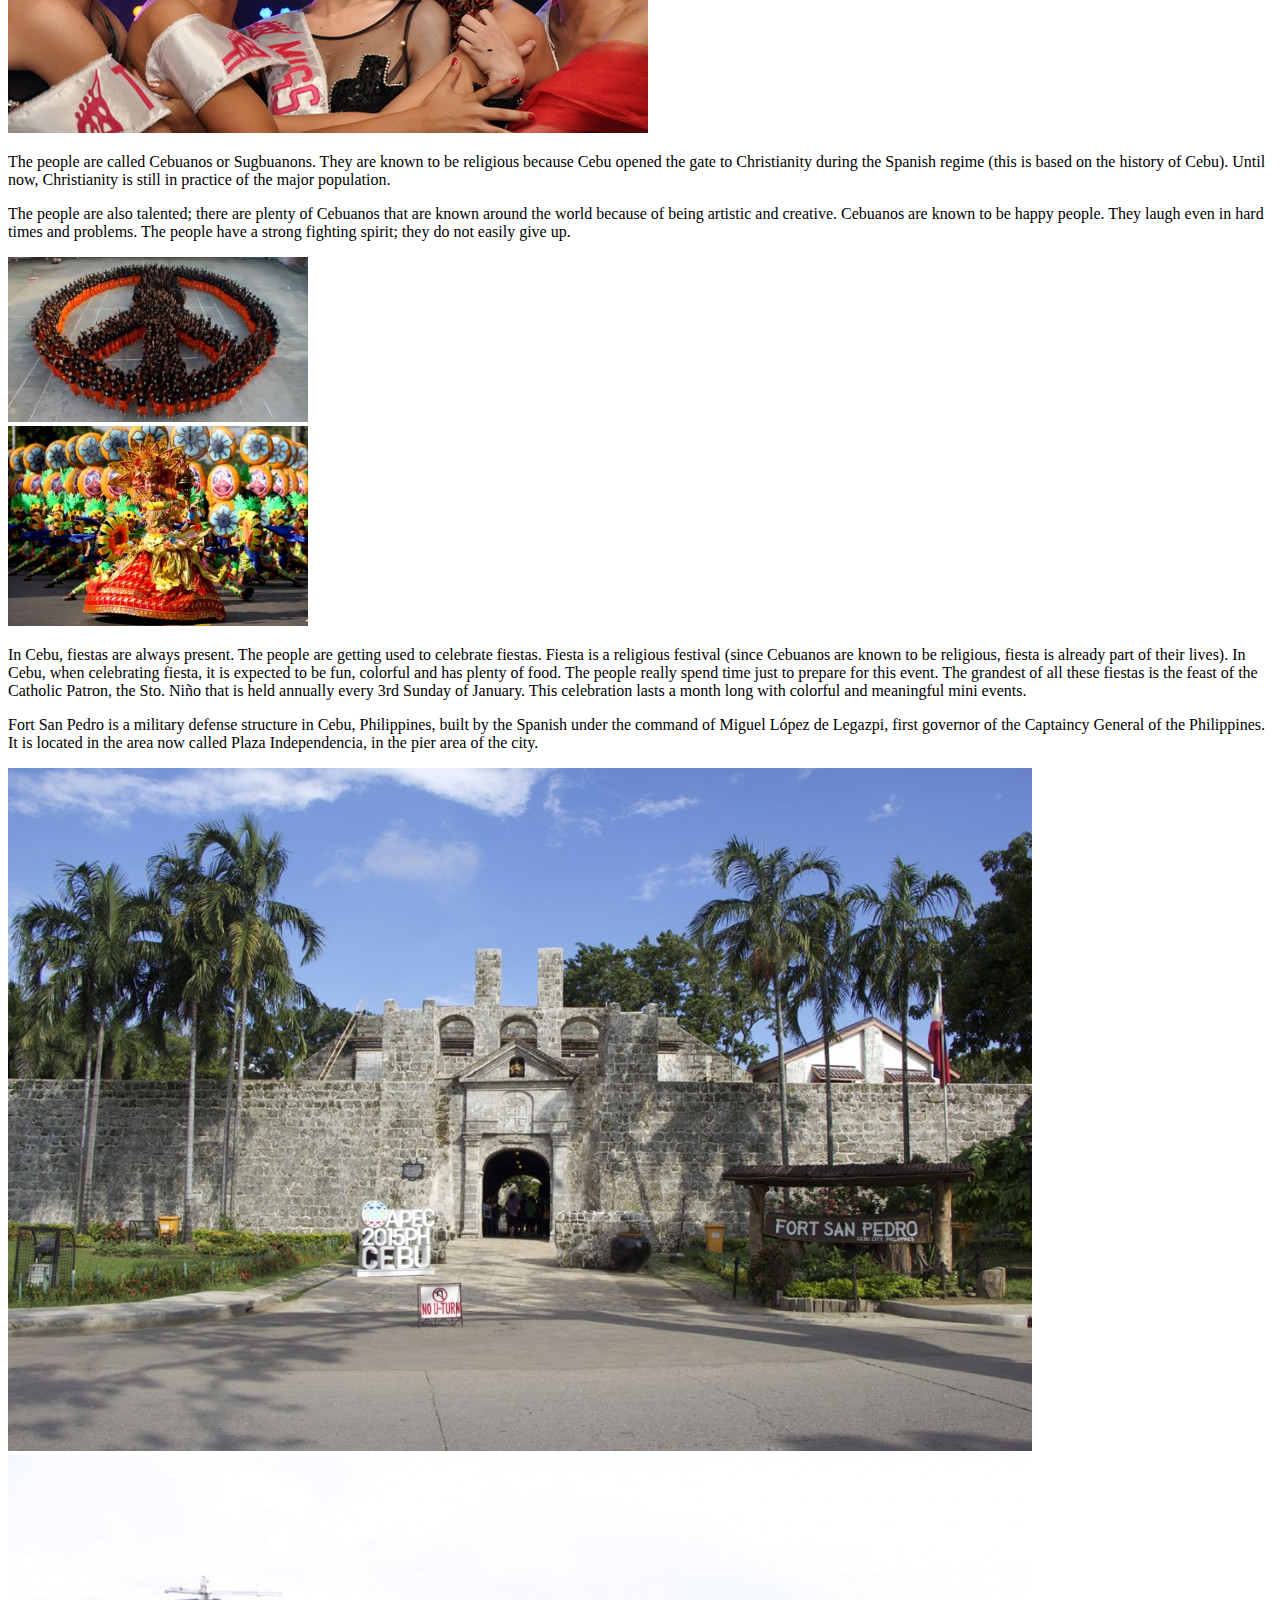
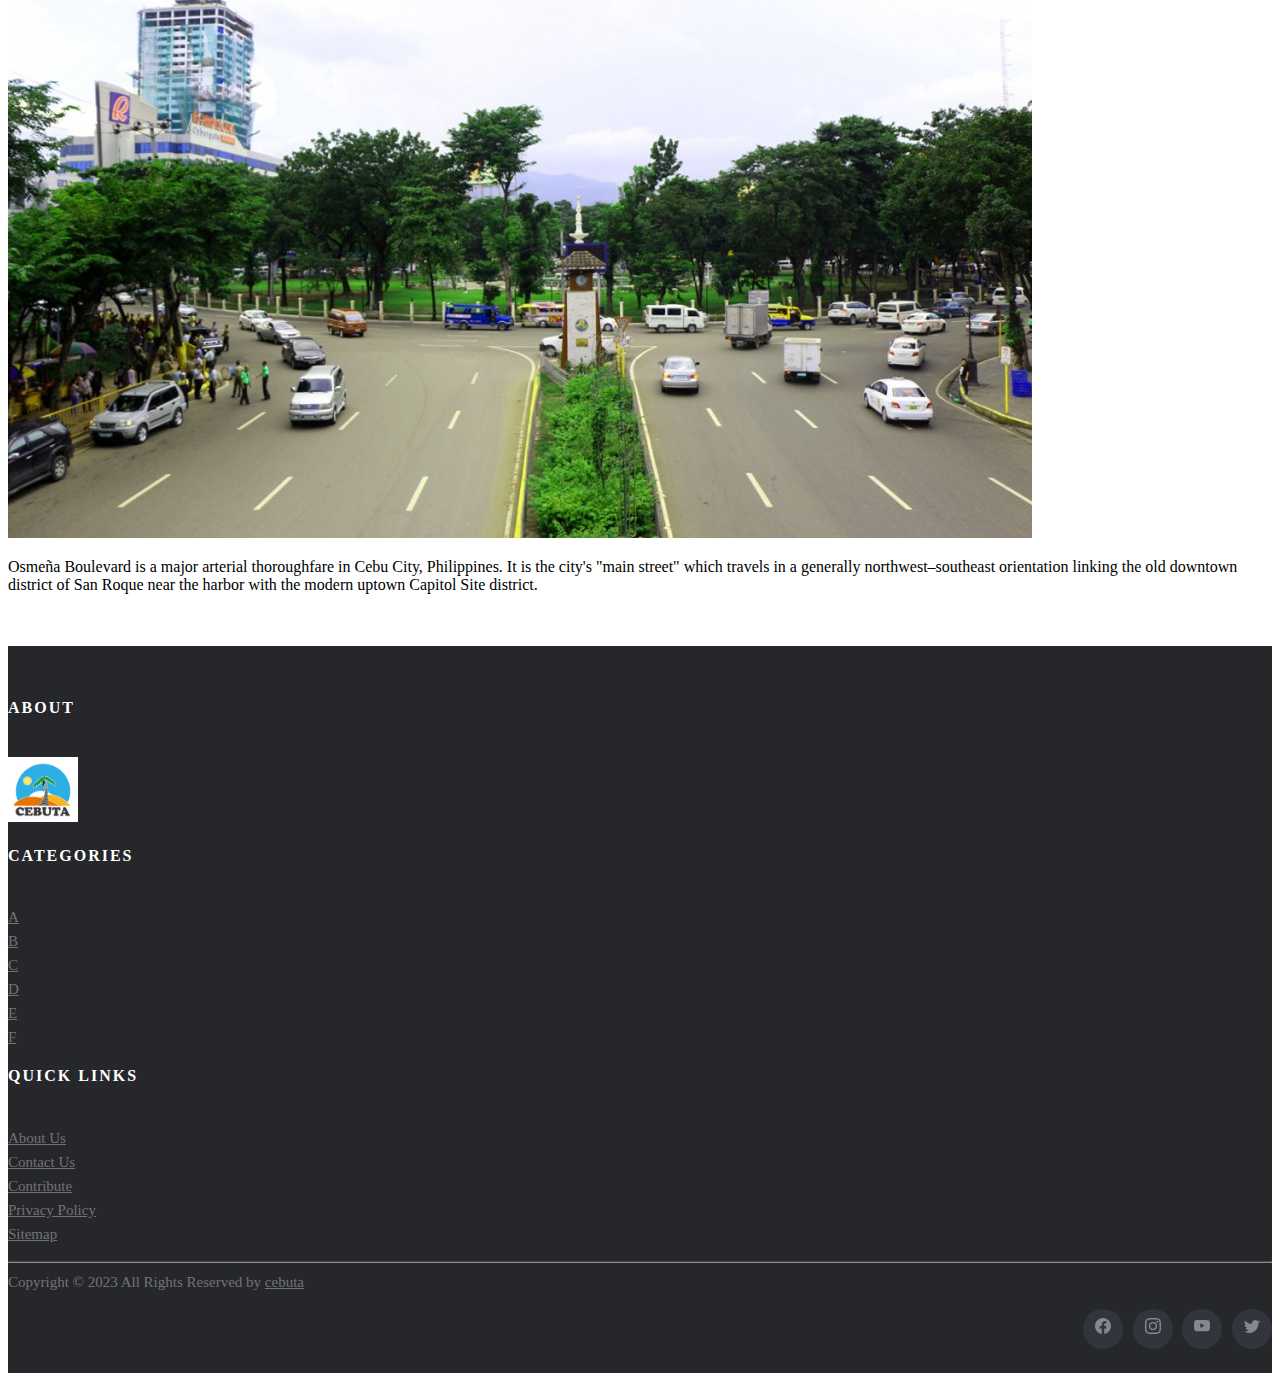
<file: aboutcebu.html>
<!DOCTYPE html>
<html lang="en">
<head>
    <meta charset="UTF-8">
    <meta name="viewport" content="width=device-width, initial-scale=1.0">
    <title>Document</title>
    <link rel="stylesheet" href="index.css">
    <link href="https://cdn.jsdelivr.net/npm/bootstrap@5.3.1/dist/css/bootstrap.min.css" rel="stylesheet" integrity="sha384-4bw+/aepP/YC94hEpVNVgiZdgIC5+VKNBQNGCHeKRQN+PtmoHDEXuppvnDJzQIu9" crossorigin="anonymous">
    <script src="https://cdn.jsdelivr.net/npm/bootstrap@5.3.1/dist/js/bootstrap.bundle.min.js" integrity="sha384-HwwvtgBNo3bZJJLYd8oVXjrBZt8cqVSpeBNS5n7C8IVInixGAoxmnlMuBnhbgrkm" crossorigin="anonymous"></script>
</head>
<body>

  <!-- navbar -->
    <nav class="navbar navbar-expand-lg bg-body-tertiary">
        <div class="container-fluid">
          <a class="navbar-brand" href="form.html">
            <img src="CEBUTA.png" style="width: 70px;">
          </a>
          <button class="navbar-toggler" type="button" data-bs-toggle="collapse" data-bs-target="#navbarSupportedContent" aria-controls="navbarSupportedContent" aria-expanded="false" aria-label="Toggle navigation">
            <span class="navbar-toggler-icon"></span>
          </button>
          <div class="collapse navbar-collapse" id="navbarSupportedContent">
            <ul class="navbar-nav me-auto mb-2 mb-lg-0">
              <li class="nav-item">
                <a class="nav-link active" aria-current="page" href="index.html">Home</a>
              </li>
              <li class="nav-item">
                <a class="nav-link" href="aboutcebu.html">About Cebu</a>
              </li>
              <li class="nav-item dropdown">
                <a class="nav-link dropdown-toggle" href="#" role="button" data-bs-toggle="dropdown" aria-expanded="false">
                  Dropdown
                </a>
                <ul class="dropdown-menu">
                  <li><a class="dropdown-item" href="aboutus.html">About Us</a></li>
                  <li><a class="dropdown-item" href="#">Contact Us</a></li>
                </ul>
              </li>
              <li class="nav-item">
                <a class="nav-link disabled" aria-disabled="true">Disabled</a>
              </li>
            </ul>
            <form class="d-flex" role="search">
              <input class="form-control me-2" type="search" placeholder="Search" aria-label="Search">
              <button class="btn btn-outline-success" type="submit">Search</button>
            </form>
          </div>
        </div>
      </nav>

      <!-- carousel -->
      <div id="carouselExampleInterval" class="carousel slide" data-bs-ride="carousel">
        <div class="carousel-inner">
          <div class="carousel-item active" data-bs-interval="10000">
            <img src="carousel14.png" class="d-block w-100" alt="...">
          </div>
          <div class="carousel-item" data-bs-interval="2000">
            <img src="carousel12.png" class="d-block w-100" alt="...">
          </div>
          <div class="carousel-item">
            <img src="carousel13.png" class="d-block w-100" alt="...">
          </div>
        </div>
        <button class="carousel-control-prev" type="button" data-bs-target="#carouselExampleInterval" data-bs-slide="prev">
          <span class="carousel-control-prev-icon" aria-hidden="true"></span>
          <span class="visually-hidden">Previous</span>
        </button>
        <button class="carousel-control-next" type="button" data-bs-target="#carouselExampleInterval" data-bs-slide="next">
          <span class="carousel-control-next-icon" aria-hidden="true"></span>
          <span class="visually-hidden">Next</span>
        </button>
      </div>
      <br>

      <!-- simple text quote -->
      <center>
        <div class="elementor-widget-container">
          <h2 class="elementor-heading-title elementor-size-default">The following are some of the interesting facts about Cebu:</h2>
        </div>
        <br>
        <div class="elementor-element elementor-element-d278030 elementor-widget elementor-widget-text-editor" data-id="d278030" data-element_type="widget" data-widget_type="text-editor.default">
          <div class="elementor-widget-container">
                <p>Have you ever been to a place that is filled with stunning sceneries and beautiful people? Have you ever tried the delicious and unique taste of food? Are you looking for a place that has a splendid attraction?
                  <br><br>
                  Welcome to Cebu! Cebu City is the Queen City of the South. It has been given this name because it has all the characteristics of a royal highness when you explore the wonders of the city. Get to know more about Cebu City Map and discover according to its district and barangays.
                  <br><br>
                  Cebu City is known for her beautiful and unique tourist spots and heritage places. This is the second largest Metropolitan in the Philippines. Metro Cebu includes the Cities of Carcar, Danao, Lapu-lapu, Manduae, Naga, and Talisay.</p>
          </div>
      </center>

        <!-- table --><br><br>
        <div class="container">
            <div class="row">
                <div class="col-md-6 start-end">
                    <img src="cebu1.jpg" class="w-100">
                </div>
                <div class="col-md-6 d-flex align-items-center">
                    <p><b></b>The people are called Cebuanos or Sugbuanons. They are known to be religious because Cebu opened the gate to Christianity during the Spanish regime (this is based on the history of Cebu). Until now, Christianity is still in practice of the major population.</p>
                </div>
            </div>
    
            <div class="row">
                <div class="col-md-6 d-flex align-items-center">
                    <p>The people are also talented; there are plenty of Cebuanos that are known around the world because of being artistic and creative. Cebuanos are known to be happy people. They laugh even in hard times and problems. The people have a strong fighting spirit; they do not easily give up.</p>
                </div>
                <div class="col-md-6 start-end">
                    <img src="cebu2.jpg" class="w-100">
                </div>
            </div>
    
            <div class="row">
                <div class="col-md-6 start-end">
                    <img src="cebu3.jpg" class="w-100">
                </div>
                <div class="col-md-6 d-flex align-items-center">
                    <p>In Cebu, fiestas are always present. The people are getting used to celebrate fiestas. Fiesta is a religious festival (since Cebuanos are known to be religious, fiesta is already part of their lives). In Cebu, when celebrating fiesta, it is expected to be fun, colorful and has plenty of food. The people really spend time just to prepare for this event. The grandest of all these fiestas is the feast of the Catholic Patron, the Sto. Niño that is held annually every 3rd Sunday of January. This celebration lasts a month long with colorful and meaningful mini events.</p>
                </div>
            </div>

            <div class="row">
                <div class="col-md-6 d-flex align-items-center">
                    <p>Fort San Pedro is a military defense structure in Cebu, Philippines, built by the Spanish under the command of Miguel López de Legazpi, first governor of the Captaincy General of the Philippines. It is located in the area now called Plaza Independencia, in the pier area of the city.</p>
                </div>
                <div class="col-md-6 start-end">
                    <img src="cebu4.jpg" class="w-100">
                </div>
            </div>

            <div class="row">
                <div class="col-md-6 start-end">
                    <img src="cebu5.jpg" class="w-100">
                </div>
                <div class="col-md-6 d-flex align-items-center">
                    <p>Osmeña Boulevard is a major arterial thoroughfare in Cebu City, Philippines. It is the city's "main street" which travels in a generally northwest–southeast orientation linking the old downtown district of San Roque near the harbor with the modern uptown Capitol Site district. </p>
                </div>
            </div>
    
        </div>
      

      
      <!-- footer --><br><br>

    <footer class="site-footer">
      <div class="container">
        <div class="row">
          <div class="col-sm-12 col-md-6">
            <h6>About</h6>
            <img src="CEBUTA.png" style="width: 70px;">
            <p class="text-justify"><i></i></p>
          </div>

          <div class="col-xs-6 col-md-3">
            <h6>Categories</h6>
            <ul class="footer-links">
              <li><a href="http://scanfcode.com/category/c-language/">A</a></li>
              <li><a href="http://scanfcode.com/category/front-end-development/">B</a></li>
              <li><a href="http://scanfcode.com/category/back-end-development/">C</a></li>
              <li><a href="http://scanfcode.com/category/java-programming-language/">D</a></li>
              <li><a href="http://scanfcode.com/category/android/">E</a></li>
              <li><a href="http://scanfcode.com/category/templates/">F</a></li>
            </ul>
          </div>

          <div class="col-xs-6 col-md-3">
            <h6>Quick Links</h6>
            <ul class="footer-links">
              <li><a href="http://scanfcode.com/about/">About Us</a></li>
              <li><a href="http://scanfcode.com/contact/">Contact Us</a></li>
              <li><a href="http://scanfcode.com/contribute-at-scanfcode/">Contribute</a></li>
              <li><a href="http://scanfcode.com/privacy-policy/">Privacy Policy</a></li>
              <li><a href="http://scanfcode.com/sitemap/">Sitemap</a></li>
            </ul>
          </div>
        </div>
        <hr>
      </div>
      <div class="container">
        <div class="row">
          <div class="col-md-8 col-sm-6 col-xs-12">
            <p class="copyright-text">Copyright &copy; 2023 All Rights Reserved by 
         <a href="#">cebuta</a>
            </p>
          </div>

          <div class="col-md-4 col-sm-6 col-xs-12">
            <ul class="social-icons">
              <li><a class="facebook" href="https://www.facebook.com/Gladextravelandtours/about"><svg xmlns="http://www.w3.org/2000/svg" width="16" height="16" fill="currentColor" class="bi bi-facebook" viewBox="0 0 16 16">
                <path d="M16 8.049c0-4.446-3.582-8.05-8-8.05C3.58 0-.002 3.603-.002 8.05c0 4.017 2.926 7.347 6.75 7.951v-5.625h-2.03V8.05H6.75V6.275c0-2.017 1.195-3.131 3.022-3.131.876 0 1.791.157 1.791.157v1.98h-1.009c-.993 0-1.303.621-1.303 1.258v1.51h2.218l-.354 2.326H9.25V16c3.824-.604 6.75-3.934 6.75-7.951z"/>
              </svg><i class="fa fa-facebook"></i></a></li>
              <li><a class="twitter" href="#"><svg xmlns="http://www.w3.org/2000/svg" width="16" height="16" fill="currentColor" class="bi bi-instagram" viewBox="0 0 16 16">
                <path d="M8 0C5.829 0 5.556.01 4.703.048 3.85.088 3.269.222 2.76.42a3.917 3.917 0 0 0-1.417.923A3.927 3.927 0 0 0 .42 2.76C.222 3.268.087 3.85.048 4.7.01 5.555 0 5.827 0 8.001c0 2.172.01 2.444.048 3.297.04.852.174 1.433.372 1.942.205.526.478.972.923 1.417.444.445.89.719 1.416.923.51.198 1.09.333 1.942.372C5.555 15.99 5.827 16 8 16s2.444-.01 3.298-.048c.851-.04 1.434-.174 1.943-.372a3.916 3.916 0 0 0 1.416-.923c.445-.445.718-.891.923-1.417.197-.509.332-1.09.372-1.942C15.99 10.445 16 10.173 16 8s-.01-2.445-.048-3.299c-.04-.851-.175-1.433-.372-1.941a3.926 3.926 0 0 0-.923-1.417A3.911 3.911 0 0 0 13.24.42c-.51-.198-1.092-.333-1.943-.372C10.443.01 10.172 0 7.998 0h.003zm-.717 1.442h.718c2.136 0 2.389.007 3.232.046.78.035 1.204.166 1.486.275.373.145.64.319.92.599.28.28.453.546.598.92.11.281.24.705.275 1.485.039.843.047 1.096.047 3.231s-.008 2.389-.047 3.232c-.035.78-.166 1.203-.275 1.485a2.47 2.47 0 0 1-.599.919c-.28.28-.546.453-.92.598-.28.11-.704.24-1.485.276-.843.038-1.096.047-3.232.047s-2.39-.009-3.233-.047c-.78-.036-1.203-.166-1.485-.276a2.478 2.478 0 0 1-.92-.598 2.48 2.48 0 0 1-.6-.92c-.109-.281-.24-.705-.275-1.485-.038-.843-.046-1.096-.046-3.233 0-2.136.008-2.388.046-3.231.036-.78.166-1.204.276-1.486.145-.373.319-.64.599-.92.28-.28.546-.453.92-.598.282-.11.705-.24 1.485-.276.738-.034 1.024-.044 2.515-.045v.002zm4.988 1.328a.96.96 0 1 0 0 1.92.96.96 0 0 0 0-1.92zm-4.27 1.122a4.109 4.109 0 1 0 0 8.217 4.109 4.109 0 0 0 0-8.217zm0 1.441a2.667 2.667 0 1 1 0 5.334 2.667 2.667 0 0 1 0-5.334z"/>
              </svg><i class="bi bi-instagram"></i></a></li>
              <li><a class="dribbble" href="#"><svg xmlns="http://www.w3.org/2000/svg" width="16" height="16" fill="currentColor" class="bi bi-youtube" viewBox="0 0 16 16">
                <path d="M8.051 1.999h.089c.822.003 4.987.033 6.11.335a2.01 2.01 0 0 1 1.415 1.42c.101.38.172.883.22 1.402l.01.104.022.26.008.104c.065.914.073 1.77.074 1.957v.075c-.001.194-.01 1.108-.082 2.06l-.008.105-.009.104c-.05.572-.124 1.14-.235 1.558a2.007 2.007 0 0 1-1.415 1.42c-1.16.312-5.569.334-6.18.335h-.142c-.309 0-1.587-.006-2.927-.052l-.17-.006-.087-.004-.171-.007-.171-.007c-1.11-.049-2.167-.128-2.654-.26a2.007 2.007 0 0 1-1.415-1.419c-.111-.417-.185-.986-.235-1.558L.09 9.82l-.008-.104A31.4 31.4 0 0 1 0 7.68v-.123c.002-.215.01-.958.064-1.778l.007-.103.003-.052.008-.104.022-.26.01-.104c.048-.519.119-1.023.22-1.402a2.007 2.007 0 0 1 1.415-1.42c.487-.13 1.544-.21 2.654-.26l.17-.007.172-.006.086-.003.171-.007A99.788 99.788 0 0 1 7.858 2h.193zM6.4 5.209v4.818l4.157-2.408L6.4 5.209z"/>
              </svg><i class="bi bi-youtube"></i></a></li>
              <li><a class="linkedin" href="#"><svg xmlns="http://www.w3.org/2000/svg" width="16" height="16" fill="currentColor" class="bi bi-twitter" viewBox="0 0 16 16">
                <path d="M5.026 15c6.038 0 9.341-5.003 9.341-9.334 0-.14 0-.282-.006-.422A6.685 6.685 0 0 0 16 3.542a6.658 6.658 0 0 1-1.889.518 3.301 3.301 0 0 0 1.447-1.817 6.533 6.533 0 0 1-2.087.793A3.286 3.286 0 0 0 7.875 6.03a9.325 9.325 0 0 1-6.767-3.429 3.289 3.289 0 0 0 1.018 4.382A3.323 3.323 0 0 1 .64 6.575v.045a3.288 3.288 0 0 0 2.632 3.218 3.203 3.203 0 0 1-.865.115 3.23 3.23 0 0 1-.614-.057 3.283 3.283 0 0 0 3.067 2.277A6.588 6.588 0 0 1 .78 13.58a6.32 6.32 0 0 1-.78-.045A9.344 9.344 0 0 0 5.026 15z"/>
              </svg><i class="bi bi-twitter"></i></a></li>   
            </ul>
          </div>
        </div>
      </div>
</footer>
      
</body>
</html>
</file>
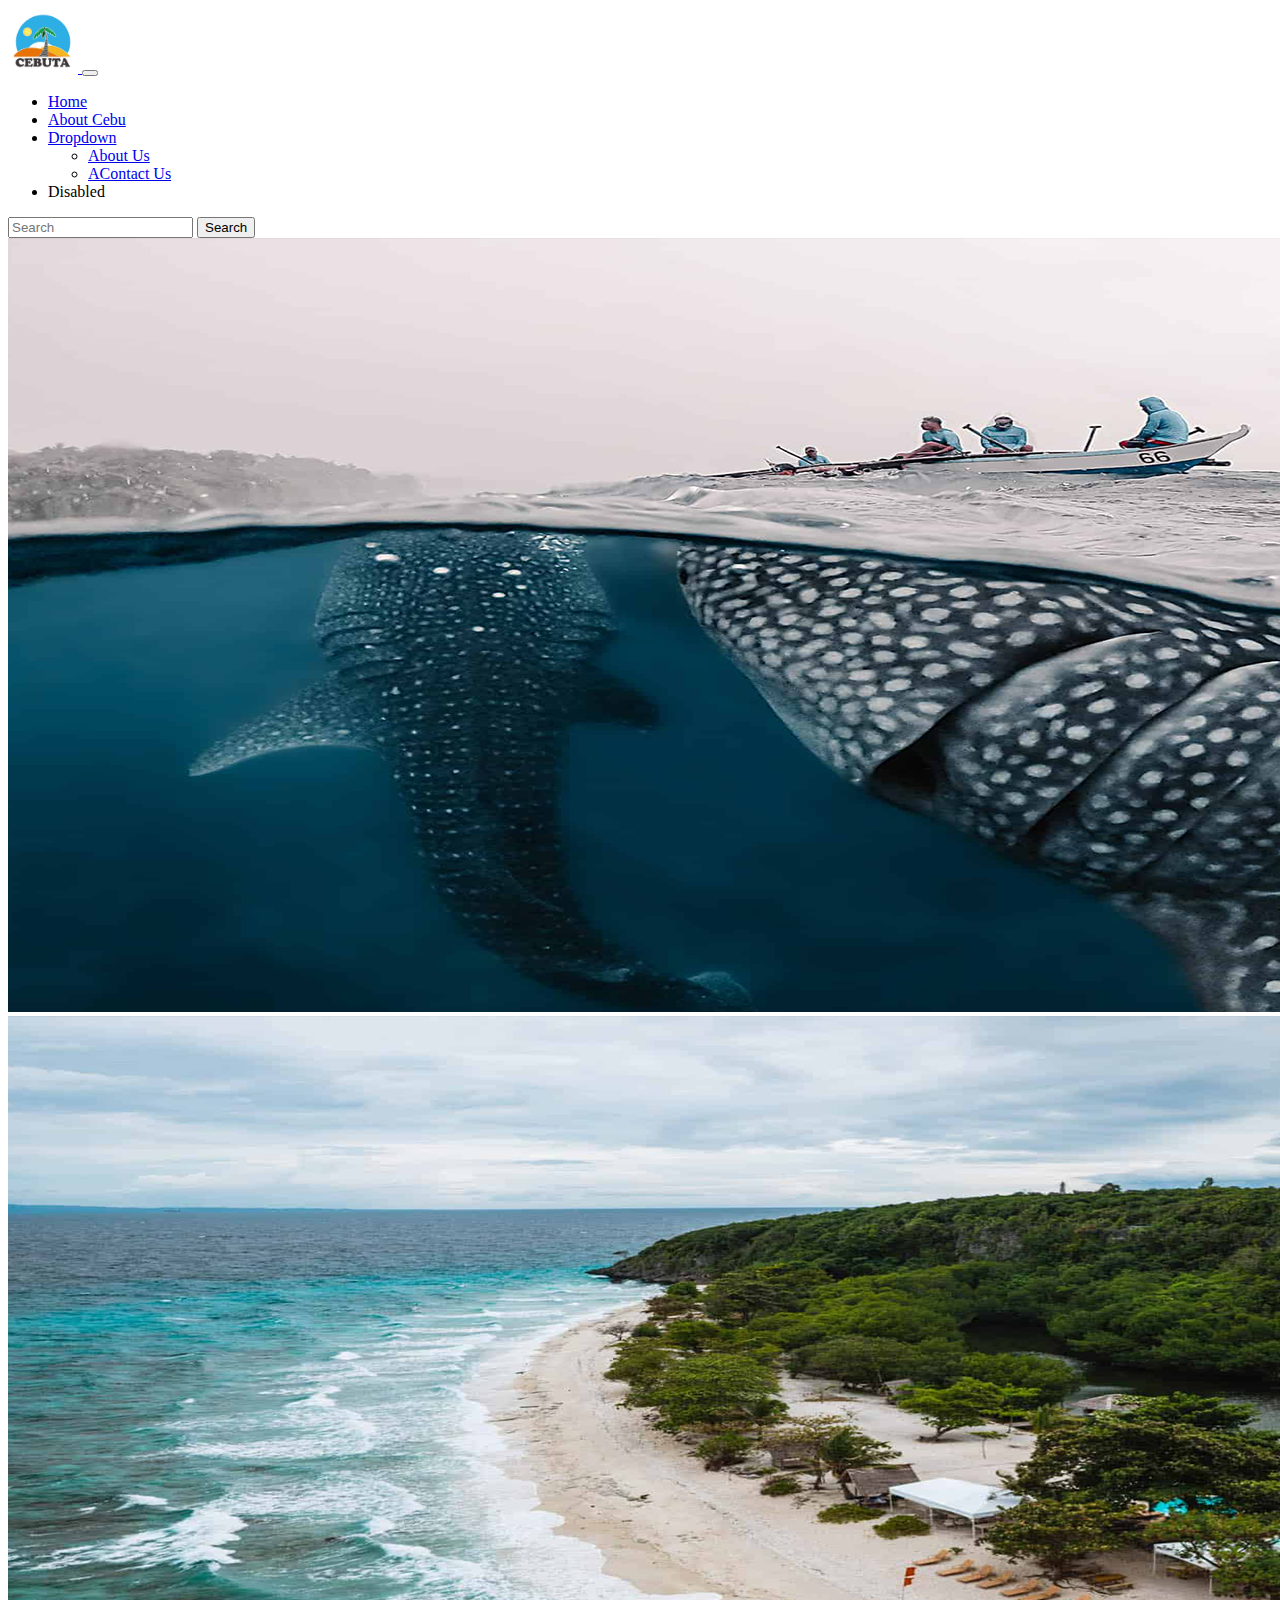
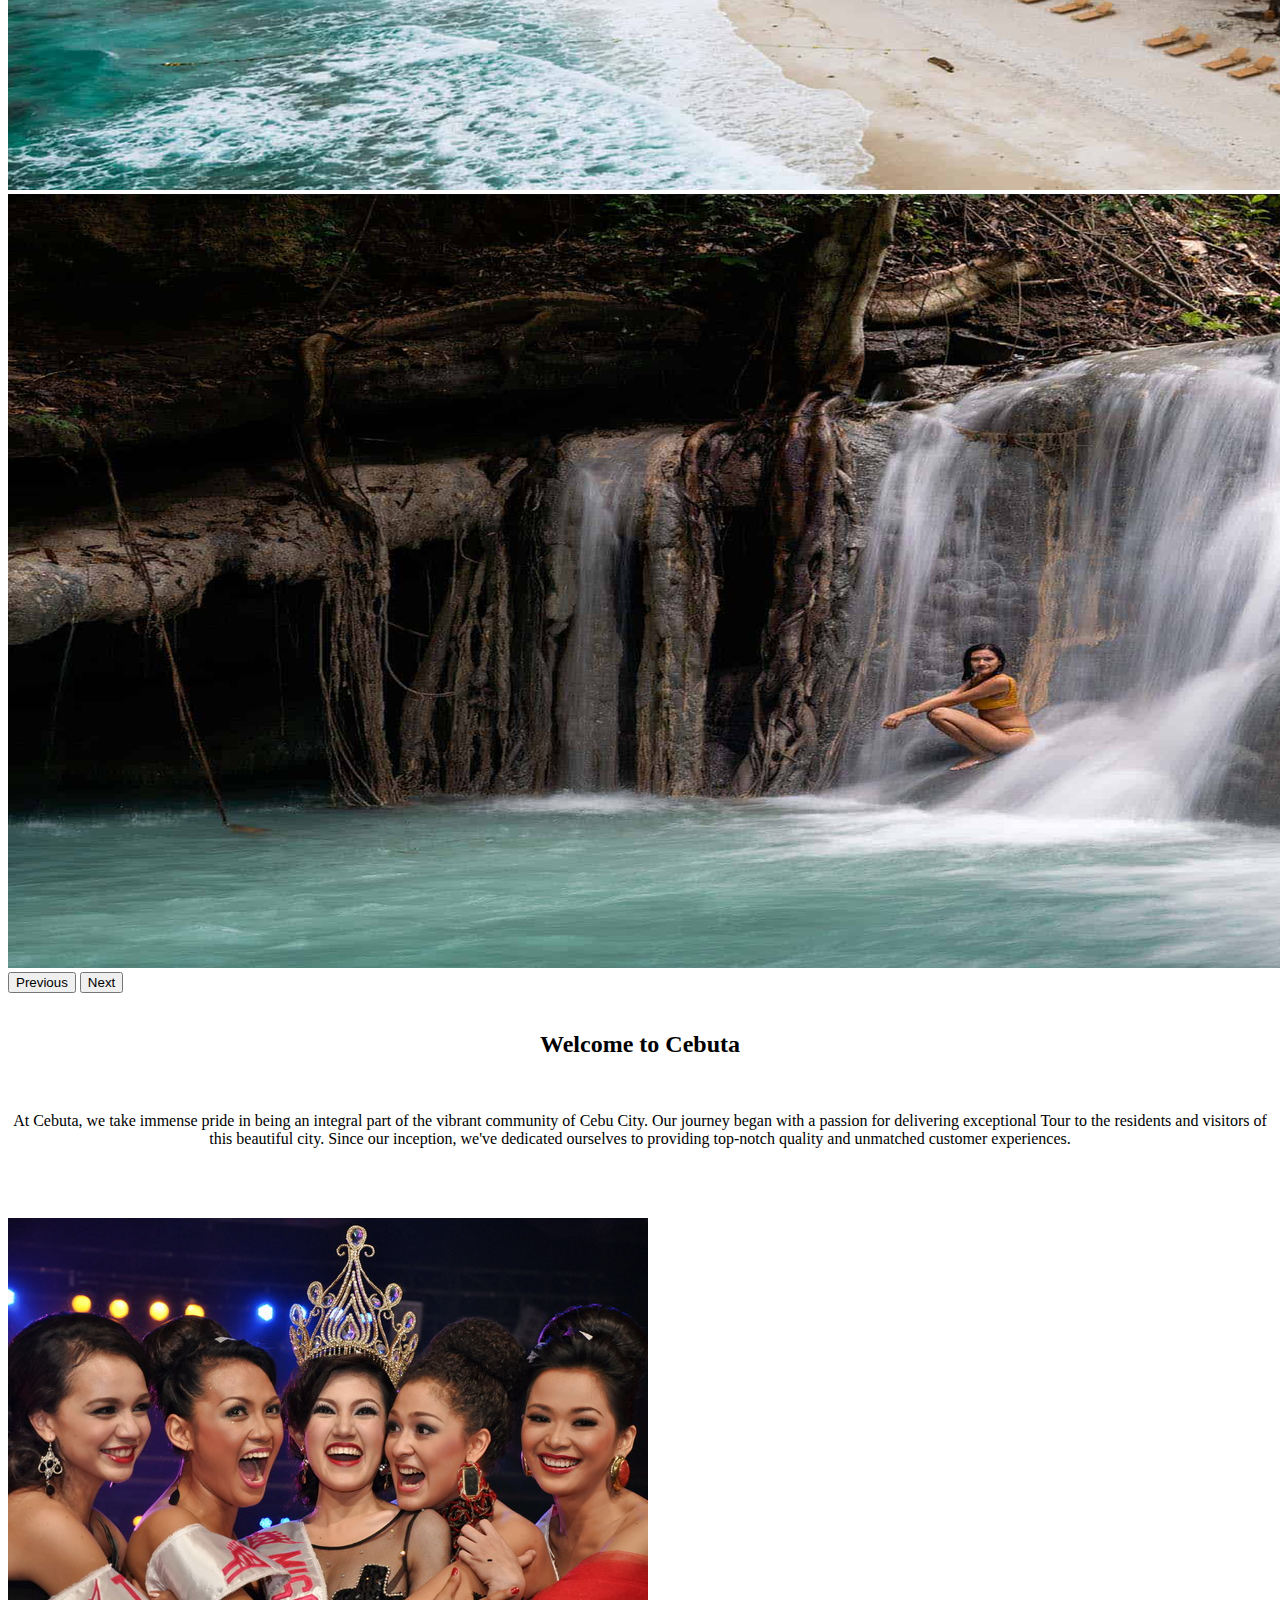
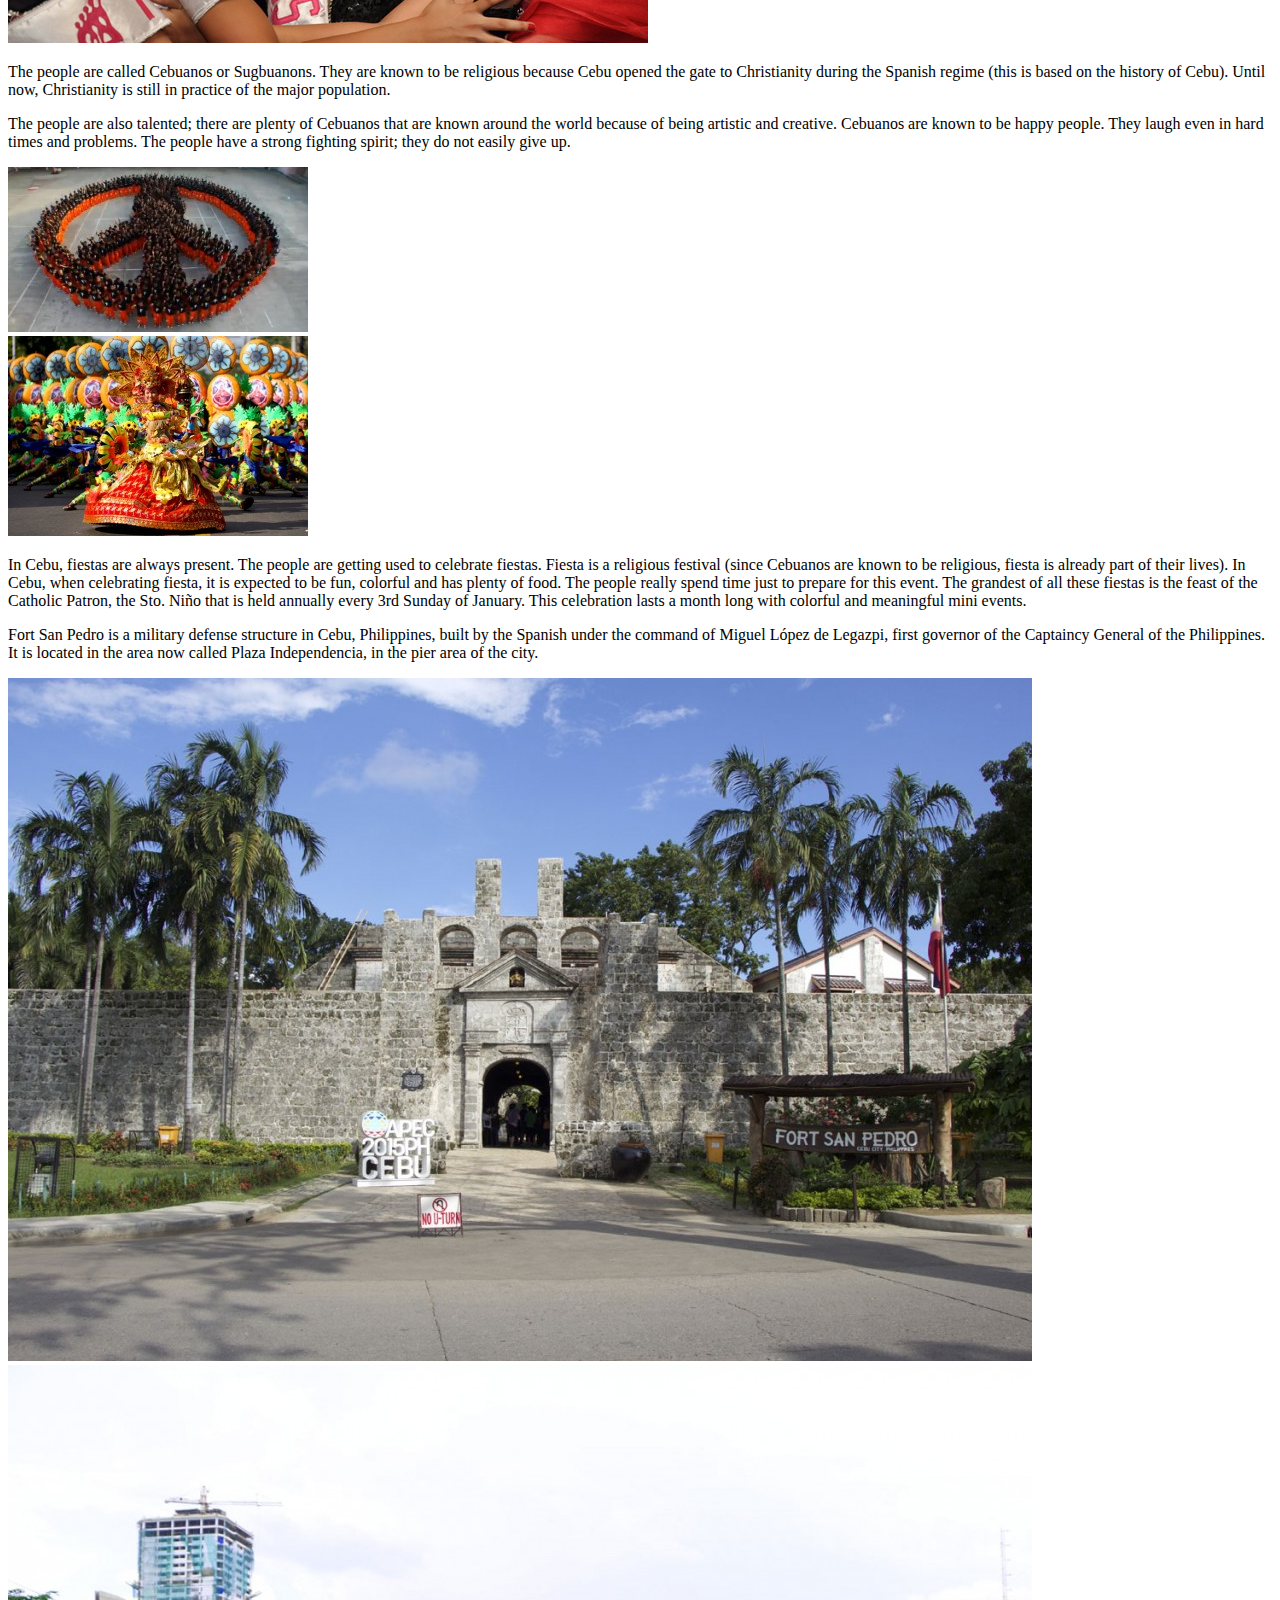
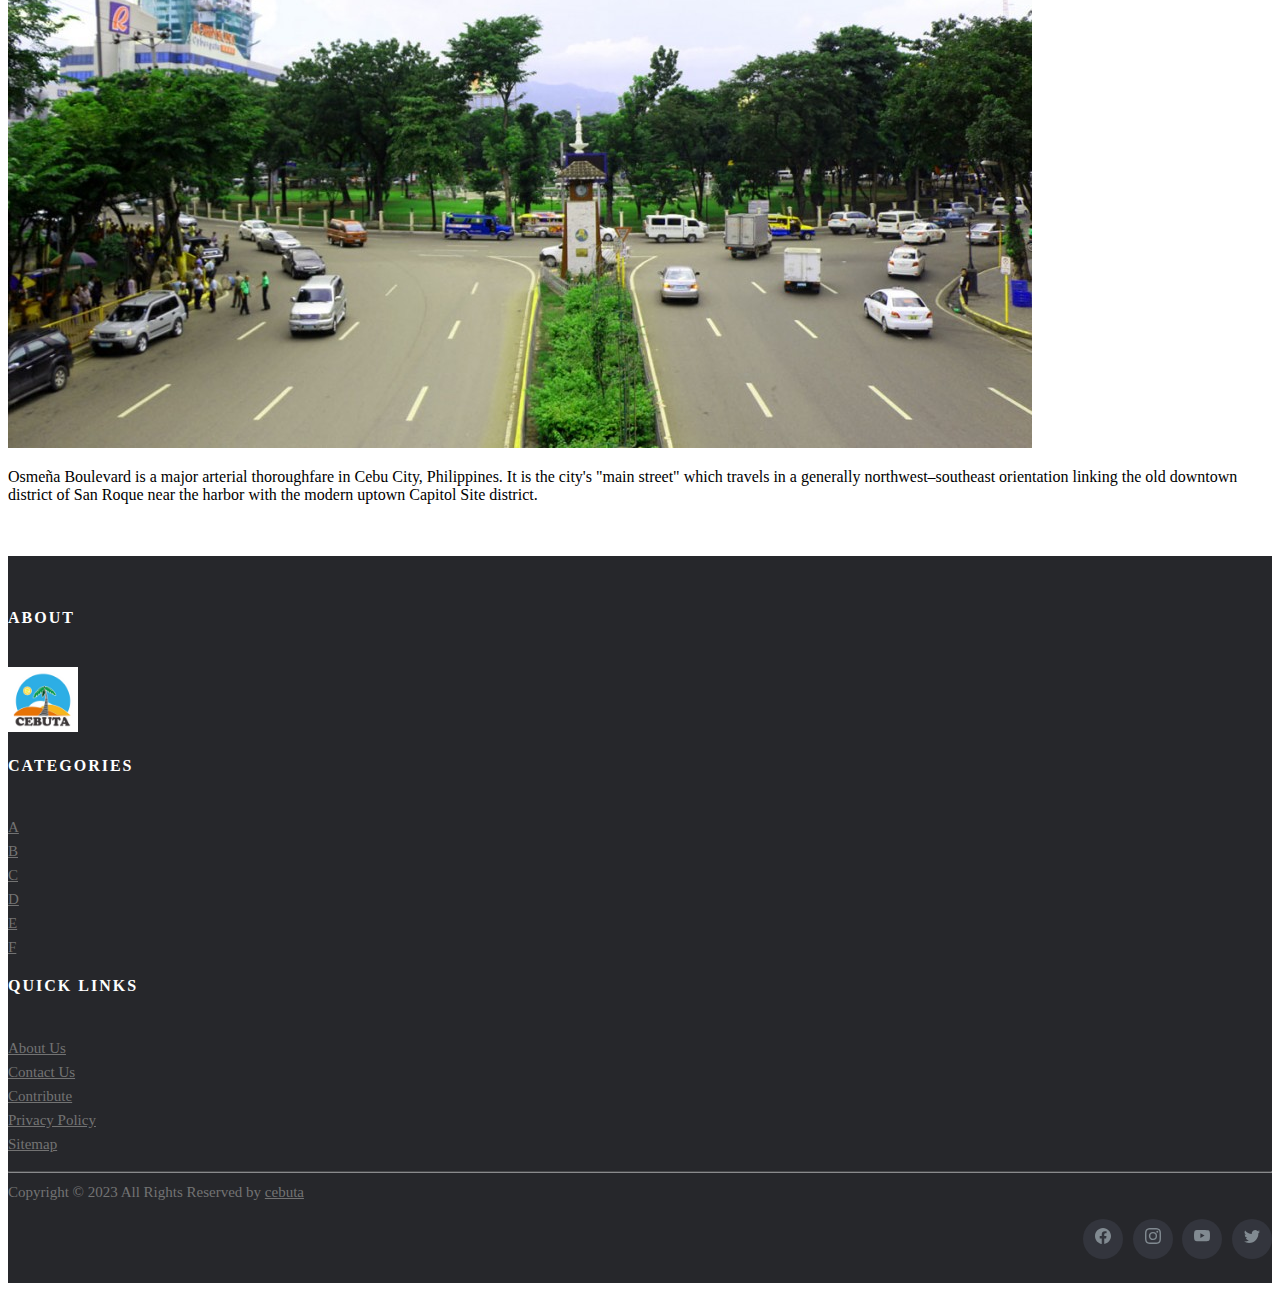
<file: aboutus.html>
<!DOCTYPE html>
<html lang="en">
<head>
    <meta charset="UTF-8">
    <meta name="viewport" content="width=device-width, initial-scale=1.0">
    <title>Document</title>
    <link rel="stylesheet" href="index.css">
    <link href="https://cdn.jsdelivr.net/npm/bootstrap@5.3.1/dist/css/bootstrap.min.css" rel="stylesheet" integrity="sha384-4bw+/aepP/YC94hEpVNVgiZdgIC5+VKNBQNGCHeKRQN+PtmoHDEXuppvnDJzQIu9" crossorigin="anonymous">
    <script src="https://cdn.jsdelivr.net/npm/bootstrap@5.3.1/dist/js/bootstrap.bundle.min.js" integrity="sha384-HwwvtgBNo3bZJJLYd8oVXjrBZt8cqVSpeBNS5n7C8IVInixGAoxmnlMuBnhbgrkm" crossorigin="anonymous"></script>
</head>
<body>

  <!-- navbar -->
    <nav class="navbar navbar-expand-lg bg-body-tertiary">
        <div class="container-fluid">
          <a class="navbar-brand" href="form.html">
            <img src="CEBUTA.png" style="width: 70px;">
          </a>
          <button class="navbar-toggler" type="button" data-bs-toggle="collapse" data-bs-target="#navbarSupportedContent" aria-controls="navbarSupportedContent" aria-expanded="false" aria-label="Toggle navigation">
            <span class="navbar-toggler-icon"></span>
          </button>
          <div class="collapse navbar-collapse" id="navbarSupportedContent">
            <ul class="navbar-nav me-auto mb-2 mb-lg-0">
              <li class="nav-item">
                <a class="nav-link active" aria-current="page" href="index.html">Home</a>
              </li>
              <li class="nav-item">
                <a class="nav-link" href="aboutcebu.html">About Cebu</a>
              </li>
              <li class="nav-item dropdown">
                <a class="nav-link dropdown-toggle" href="#" role="button" data-bs-toggle="dropdown" aria-expanded="false">
                  Dropdown
                </a>
                <ul class="dropdown-menu">
                  <li><a class="dropdown-item" href="aboutus.html">About Us</a></li>
                  <li><a class="dropdown-item" href="#">AContact Us</a></li>
                </ul>
              </li>
              <li class="nav-item">
                <a class="nav-link disabled" aria-disabled="true">Disabled</a>
              </li>
            </ul>
            <form class="d-flex" role="search">
              <input class="form-control me-2" type="search" placeholder="Search" aria-label="Search">
              <button class="btn btn-outline-success" type="submit">Search</button>
            </form>
          </div>
        </div>
      </nav>

      <!-- carousel -->
      <div id="carouselExampleInterval" class="carousel slide" data-bs-ride="carousel">
        <div class="carousel-inner">
          <div class="carousel-item active" data-bs-interval="10000">
            <img src="carousel111.png" class="d-block w-100" alt="...">
          </div>
          <div class="carousel-item" data-bs-interval="2000">
            <img src="carousel222.png" class="d-block w-100" alt="...">
          </div>
          <div class="carousel-item">
            <img src="carousel333.png" class="d-block w-100" alt="...">
          </div>
        </div>
        <button class="carousel-control-prev" type="button" data-bs-target="#carouselExampleInterval" data-bs-slide="prev">
          <span class="carousel-control-prev-icon" aria-hidden="true"></span>
          <span class="visually-hidden">Previous</span>
        </button>
        <button class="carousel-control-next" type="button" data-bs-target="#carouselExampleInterval" data-bs-slide="next">
          <span class="carousel-control-next-icon" aria-hidden="true"></span>
          <span class="visually-hidden">Next</span>
        </button>
      </div>
      <br>

      <!-- simple text quote -->
      <center>
        <div class="elementor-widget-container">
          <h2 class="elementor-heading-title elementor-size-default">Welcome to Cebuta</h2>
        </div>
        <br>
        <div class="elementor-element elementor-element-d278030 elementor-widget elementor-widget-text-editor" data-id="d278030" data-element_type="widget" data-widget_type="text-editor.default">
          <div class="elementor-widget-container">
                <p>At Cebuta, we take immense pride in being an integral part of the vibrant community of Cebu City. Our journey began with a passion for delivering exceptional Tour to the residents and visitors of this beautiful city. Since our inception, we've dedicated ourselves to providing top-notch quality and unmatched customer experiences.
                    <br>

                </p>
          </div>
      </center><br>

      <!-- cards -->
     


        <!-- table --><br><br>
        <div class="container">
            <div class="row">
                <div class="col-md-6 start-end">
                    <img src="cebu1.jpg" class="w-100">
                </div>
                <div class="col-md-6 d-flex align-items-center">
                    <p><b></b>The people are called Cebuanos or Sugbuanons. They are known to be religious because Cebu opened the gate to Christianity during the Spanish regime (this is based on the history of Cebu). Until now, Christianity is still in practice of the major population.</p>
                </div>
            </div>
    
            <div class="row">
                <div class="col-md-6 d-flex align-items-center">
                    <p>The people are also talented; there are plenty of Cebuanos that are known around the world because of being artistic and creative. Cebuanos are known to be happy people. They laugh even in hard times and problems. The people have a strong fighting spirit; they do not easily give up.</p>
                </div>
                <div class="col-md-6 start-end">
                    <img src="cebu2.jpg" class="w-100">
                </div>
            </div>
    
            <div class="row">
                <div class="col-md-6 start-end">
                    <img src="cebu3.jpg" class="w-100">
                </div>
                <div class="col-md-6 d-flex align-items-center">
                    <p>In Cebu, fiestas are always present. The people are getting used to celebrate fiestas. Fiesta is a religious festival (since Cebuanos are known to be religious, fiesta is already part of their lives). In Cebu, when celebrating fiesta, it is expected to be fun, colorful and has plenty of food. The people really spend time just to prepare for this event. The grandest of all these fiestas is the feast of the Catholic Patron, the Sto. Niño that is held annually every 3rd Sunday of January. This celebration lasts a month long with colorful and meaningful mini events.</p>
                </div>
            </div>

            <div class="row">
                <div class="col-md-6 d-flex align-items-center">
                    <p>Fort San Pedro is a military defense structure in Cebu, Philippines, built by the Spanish under the command of Miguel López de Legazpi, first governor of the Captaincy General of the Philippines. It is located in the area now called Plaza Independencia, in the pier area of the city.</p>
                </div>
                <div class="col-md-6 start-end">
                    <img src="cebu4.jpg" class="w-100">
                </div>
            </div>

            <div class="row">
                <div class="col-md-6 start-end">
                    <img src="cebu5.jpg" class="w-100">
                </div>
                <div class="col-md-6 d-flex align-items-center">
                    <p>Osmeña Boulevard is a major arterial thoroughfare in Cebu City, Philippines. It is the city's "main street" which travels in a generally northwest–southeast orientation linking the old downtown district of San Roque near the harbor with the modern uptown Capitol Site district. </p>
                </div>
            </div>
    
        </div>
      

      
      <!-- footer --><br><br>

    <footer class="site-footer">
      <div class="container">
        <div class="row">
          <div class="col-sm-12 col-md-6">
            <h6>About</h6>
            <img src="CEBUTA.png" style="width: 70px;">
            <p class="text-justify"><i></i></p>
          </div>

          <div class="col-xs-6 col-md-3">
            <h6>Categories</h6>
            <ul class="footer-links">
              <li><a href="http://scanfcode.com/category/c-language/">A</a></li>
              <li><a href="http://scanfcode.com/category/front-end-development/">B</a></li>
              <li><a href="http://scanfcode.com/category/back-end-development/">C</a></li>
              <li><a href="http://scanfcode.com/category/java-programming-language/">D</a></li>
              <li><a href="http://scanfcode.com/category/android/">E</a></li>
              <li><a href="http://scanfcode.com/category/templates/">F</a></li>
            </ul>
          </div>

          <div class="col-xs-6 col-md-3">
            <h6>Quick Links</h6>
            <ul class="footer-links">
              <li><a href="http://scanfcode.com/about/">About Us</a></li>
              <li><a href="http://scanfcode.com/contact/">Contact Us</a></li>
              <li><a href="http://scanfcode.com/contribute-at-scanfcode/">Contribute</a></li>
              <li><a href="http://scanfcode.com/privacy-policy/">Privacy Policy</a></li>
              <li><a href="http://scanfcode.com/sitemap/">Sitemap</a></li>
            </ul>
          </div>
        </div>
        <hr>
      </div>
      <div class="container">
        <div class="row">
          <div class="col-md-8 col-sm-6 col-xs-12">
            <p class="copyright-text">Copyright &copy; 2023 All Rights Reserved by 
         <a href="#">cebuta</a>
            </p>
          </div>

          <div class="col-md-4 col-sm-6 col-xs-12">
            <ul class="social-icons">
              <li><a class="facebook" href="https://www.facebook.com/Gladextravelandtours/about"><svg xmlns="http://www.w3.org/2000/svg" width="16" height="16" fill="currentColor" class="bi bi-facebook" viewBox="0 0 16 16">
                <path d="M16 8.049c0-4.446-3.582-8.05-8-8.05C3.58 0-.002 3.603-.002 8.05c0 4.017 2.926 7.347 6.75 7.951v-5.625h-2.03V8.05H6.75V6.275c0-2.017 1.195-3.131 3.022-3.131.876 0 1.791.157 1.791.157v1.98h-1.009c-.993 0-1.303.621-1.303 1.258v1.51h2.218l-.354 2.326H9.25V16c3.824-.604 6.75-3.934 6.75-7.951z"/>
              </svg><i class="fa fa-facebook"></i></a></li>
              <li><a class="twitter" href="#"><svg xmlns="http://www.w3.org/2000/svg" width="16" height="16" fill="currentColor" class="bi bi-instagram" viewBox="0 0 16 16">
                <path d="M8 0C5.829 0 5.556.01 4.703.048 3.85.088 3.269.222 2.76.42a3.917 3.917 0 0 0-1.417.923A3.927 3.927 0 0 0 .42 2.76C.222 3.268.087 3.85.048 4.7.01 5.555 0 5.827 0 8.001c0 2.172.01 2.444.048 3.297.04.852.174 1.433.372 1.942.205.526.478.972.923 1.417.444.445.89.719 1.416.923.51.198 1.09.333 1.942.372C5.555 15.99 5.827 16 8 16s2.444-.01 3.298-.048c.851-.04 1.434-.174 1.943-.372a3.916 3.916 0 0 0 1.416-.923c.445-.445.718-.891.923-1.417.197-.509.332-1.09.372-1.942C15.99 10.445 16 10.173 16 8s-.01-2.445-.048-3.299c-.04-.851-.175-1.433-.372-1.941a3.926 3.926 0 0 0-.923-1.417A3.911 3.911 0 0 0 13.24.42c-.51-.198-1.092-.333-1.943-.372C10.443.01 10.172 0 7.998 0h.003zm-.717 1.442h.718c2.136 0 2.389.007 3.232.046.78.035 1.204.166 1.486.275.373.145.64.319.92.599.28.28.453.546.598.92.11.281.24.705.275 1.485.039.843.047 1.096.047 3.231s-.008 2.389-.047 3.232c-.035.78-.166 1.203-.275 1.485a2.47 2.47 0 0 1-.599.919c-.28.28-.546.453-.92.598-.28.11-.704.24-1.485.276-.843.038-1.096.047-3.232.047s-2.39-.009-3.233-.047c-.78-.036-1.203-.166-1.485-.276a2.478 2.478 0 0 1-.92-.598 2.48 2.48 0 0 1-.6-.92c-.109-.281-.24-.705-.275-1.485-.038-.843-.046-1.096-.046-3.233 0-2.136.008-2.388.046-3.231.036-.78.166-1.204.276-1.486.145-.373.319-.64.599-.92.28-.28.546-.453.92-.598.282-.11.705-.24 1.485-.276.738-.034 1.024-.044 2.515-.045v.002zm4.988 1.328a.96.96 0 1 0 0 1.92.96.96 0 0 0 0-1.92zm-4.27 1.122a4.109 4.109 0 1 0 0 8.217 4.109 4.109 0 0 0 0-8.217zm0 1.441a2.667 2.667 0 1 1 0 5.334 2.667 2.667 0 0 1 0-5.334z"/>
              </svg><i class="bi bi-instagram"></i></a></li>
              <li><a class="dribbble" href="#"><svg xmlns="http://www.w3.org/2000/svg" width="16" height="16" fill="currentColor" class="bi bi-youtube" viewBox="0 0 16 16">
                <path d="M8.051 1.999h.089c.822.003 4.987.033 6.11.335a2.01 2.01 0 0 1 1.415 1.42c.101.38.172.883.22 1.402l.01.104.022.26.008.104c.065.914.073 1.77.074 1.957v.075c-.001.194-.01 1.108-.082 2.06l-.008.105-.009.104c-.05.572-.124 1.14-.235 1.558a2.007 2.007 0 0 1-1.415 1.42c-1.16.312-5.569.334-6.18.335h-.142c-.309 0-1.587-.006-2.927-.052l-.17-.006-.087-.004-.171-.007-.171-.007c-1.11-.049-2.167-.128-2.654-.26a2.007 2.007 0 0 1-1.415-1.419c-.111-.417-.185-.986-.235-1.558L.09 9.82l-.008-.104A31.4 31.4 0 0 1 0 7.68v-.123c.002-.215.01-.958.064-1.778l.007-.103.003-.052.008-.104.022-.26.01-.104c.048-.519.119-1.023.22-1.402a2.007 2.007 0 0 1 1.415-1.42c.487-.13 1.544-.21 2.654-.26l.17-.007.172-.006.086-.003.171-.007A99.788 99.788 0 0 1 7.858 2h.193zM6.4 5.209v4.818l4.157-2.408L6.4 5.209z"/>
              </svg><i class="bi bi-youtube"></i></a></li>
              <li><a class="linkedin" href="#"><svg xmlns="http://www.w3.org/2000/svg" width="16" height="16" fill="currentColor" class="bi bi-twitter" viewBox="0 0 16 16">
                <path d="M5.026 15c6.038 0 9.341-5.003 9.341-9.334 0-.14 0-.282-.006-.422A6.685 6.685 0 0 0 16 3.542a6.658 6.658 0 0 1-1.889.518 3.301 3.301 0 0 0 1.447-1.817 6.533 6.533 0 0 1-2.087.793A3.286 3.286 0 0 0 7.875 6.03a9.325 9.325 0 0 1-6.767-3.429 3.289 3.289 0 0 0 1.018 4.382A3.323 3.323 0 0 1 .64 6.575v.045a3.288 3.288 0 0 0 2.632 3.218 3.203 3.203 0 0 1-.865.115 3.23 3.23 0 0 1-.614-.057 3.283 3.283 0 0 0 3.067 2.277A6.588 6.588 0 0 1 .78 13.58a6.32 6.32 0 0 1-.78-.045A9.344 9.344 0 0 0 5.026 15z"/>
              </svg><i class="bi bi-twitter"></i></a></li>   
            </ul>
          </div>
        </div>
      </div>
</footer>
      
</body>
</html>
</file>
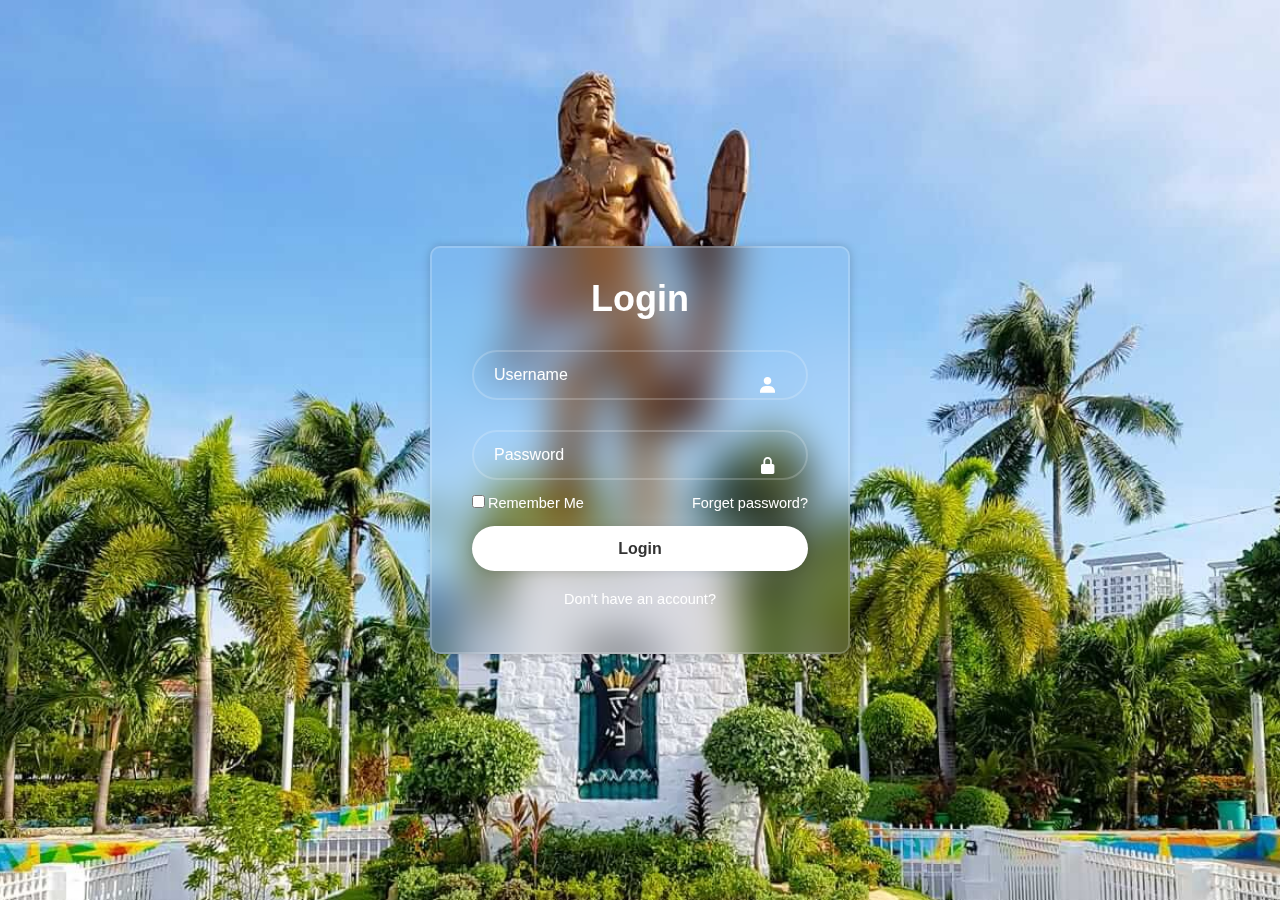
<file: form.html>
<!DOCTYPE html>
<html lang="en">
<head>
    <meta charset="UTF-8">
    <meta name="viewport" content="width=device-width, initial-scale=1.0">
    <title>Document</title>
    <link rel="stylesheet" href="style.css">
    <link href='https://unpkg.com/boxicons@2.1.4/css/boxicons.min.css' rel='stylesheet'>
</head>
<body>
    <div class="wrapper">
        <form action="">
            <h1>Login</h1>
            <div class="input-box">
                <input type="test" placeholder="Username" required>
                <i class='bx bxs-user'></i>
            </div>
            <div class="input-box">
                <input type="password" placeholder="Password" required>
                <i class='bx bxs-lock-alt' ></i>
            </div>
            <div class="remember-forgot">
                <label><input type="checkbox">Remember Me</label>
                <a href="#">Forget password?</a>
            </div>
            <button type="submit" class="btn">Login</button>
            <div class="register-link">
                <p>Don't have an account?<a href="#"></a></p>
            </div>
        </form>
    </div>
</body>
</html>
</file>
<file: index.css>
.text-editor {
  margin: 20px;
  padding: 20px;
  background-color: #fff;
  box-shadow: 0 0 5px rgba(2, 2, 2, 2.1);
  margin-left: 150px;
  margin-right: 150px;
}

/* card-section */
.book {
  background: #f9f9f9;
  padding: 50px;
}
.main-text h1 {
  text-align: center;
  text-shadow: 0px 1px 1px black;
  font-weight: 600;
}
.main-text h1 span {
  color: #00f7ff;
}
.book .card {
  border-radius: 10px;
  box-shadow: 0px 5px 5px -6px black;
}
.book .row {
  margin-top: 30px;
}
.book form input {
  padding: 10px;
  color: black;
  border: none;
  outline: none;
  font-size: 15px;
  border-radius: 10px;
  box-shadow: 0px 5px 5px -6px black;
}
.book form textarea {
  border: none;
  border-radius: 10px;
  resize: none;
  box-shadow: 0px 5px 5px -6px black;
  height: 200px;
}
.book .submit {
  width: 160px;
  font-size: 16px;
  font-weight: 550;
  background: #00f7ff;
  color: white;
  margin-top: 10px;
  transition: 0.5s;
}
.book .submit:hover {
  width: 170px;
}
/* @media(max-width:765px) {
.book {
  padding: 0;
}
.main-text h1 {
  margin-top: 20px;
}
} */


/* book packages */
.main-text h1 {
  text-align: center;
  margin-top: 30px;
  font-weight: 600;
  text-shadow: 0px 1px 1px black;
}
.main-text h1 span {
  color: #00f7ff;
}
.packages .card {
  border-radius: 5px;
  border: none;
  box-shadow: rgba(0,0,0,0.1) 0px 4px 12px;
}
.packages .card img {
  border-radius: 5px;
}
.packages .card .card-body {
  background: transparent;
}
.packages .card .card-body h3 {
  font-size: 25px;
  font-weight: 600;
}
.packages .card .card-body p {
  font-size: 15px;
}
.checked {
  color: white;
}


/* footer */
.site-footer
{
  background-color:#26272b;
  padding:45px 0 20px;
  font-size:15px;
  line-height:24px;
  color:#737373;
  position: bottom;
}
.site-footer hr
{
  border-top-color:#bbb;
  opacity:0.5
}
.site-footer hr.small
{
  margin:20px 0;
}
.site-footer h6
{
  color:#fff;
  font-size:16px;
  text-transform:uppercase;
  margin-top:5px;
  letter-spacing:2px
}
.site-footer a
{
  color:#737373;
}
.site-footer a:hover
{
  color:#3366cc;
  text-decoration:none;
}
.footer-links
{
  padding-left:0;
  list-style:none
}
.footer-links li
{
  display:block
}
.footer-links a
{
  color:#737373
}
.footer-links a:active,.footer-links a:focus,.footer-links a:hover
{
  color:#3366cc;
  text-decoration:none;
}
.footer-links.inline li
{
  display:inline-block
}
.site-footer .social-icons
{
  text-align:right
}
.site-footer .social-icons a
{
  width:40px;
  height:40px;
  line-height:40px;
  margin-left:6px;
  margin-right:0;
  border-radius:100%;
  background-color:#33353d
}
.copyright-text
{
  margin:0
}
@media (max-width:991px)
{
  .site-footer [class^=col-]
  {
    margin-bottom:30px
  }
}
@media (max-width:767px)
{
  .site-footer
  {
    padding-bottom:0
  }
  .site-footer .copyright-text,.site-footer .social-icons
  {
    text-align:center
  }
}
.social-icons
{
  padding-left:0;
  margin-bottom:0;
  list-style:none
}
.social-icons li
{
  display:inline-block;
  margin-bottom:4px
}
.social-icons li.title
{
  margin-right:15px;
  text-transform:uppercase;
  color:#96a2b2;
  font-weight:700;
  font-size:13px
}
.social-icons a{
  background-color:#eceeef;
  color:#818a91;
  font-size:16px;
  display:inline-block;
  line-height:44px;
  width:44px;
  height:44px;
  text-align:center;
  margin-right:8px;
  border-radius:100%;
  -webkit-transition:all .2s linear;
  -o-transition:all .2s linear;
  transition:all .2s linear
}
.social-icons a:active,.social-icons a:focus,.social-icons a:hover
{
  color:#fff;
  background-color:#29aafe
}
.social-icons.size-sm a
{
  line-height:34px;
  height:34px;
  width:34px;
  font-size:14px
}
.social-icons a.facebook:hover
{
  background-color:#3b5998
}
.social-icons a.twitter:hover
{
  background-color:#00aced
}
.social-icons a.linkedin:hover
{
  background-color:#007bb6
}
.social-icons a.dribbble:hover
{
  background-color:#ea4c89
}
@media (max-width:767px)
{
  .social-icons li.title
  {
    display:block;
    margin-right:0;
    font-weight:600
  }
}
</file>
<file: style.css>
*{
    margin: 0;
    padding: 0;
    box-sizing:border-box;
    font-family: "Poppins", sans-serif;
}

body {
    display: flex;
    justify-content: center;
    align-items: center;
    min-height: 100vh;
    background: url("3.jpg") no-repeat;
    background-size: cover;
    background-position: center;
}

.wrapper {
    width: 420px;
    background: transparent;
    border: 2px solid rgba(255, 255, 255, .2);
    backdrop-filter: blur(20px);
    box-shadow: 0 0 10px rgba(0, 0, 0, .2);
    color: #fff;
    border-radius: 10px;
    padding: 30px 40px;
}

.wrapper h1 {
    font-size: 36px;
    text-align: center;

}

.wrapper .input-box {
    position: relative;
    width: 100%;
    height: 50px;
    margin: 30px 0;
}

.input-box input {
    width: 100%;
    height: 100%;
    background: transparent;
    border: none;
    outline: none;
    border: 2px solid rgba(255, 255, 255, .2);
    border-radius: 40px;
    font-size: 16px;
    color: #fff;
    padding: 20px 45px 20px 20px;
}

.input-box input::placeholder {
    color: #fff;
}

.input-box i {
    position: absolute;
    right: 20px;
    top: 50%;
    transform: translate(-50%);
    font-size: 20px;
}

.wrapper .remember-forgot {
    display: flex;
    justify-content: space-between;
    font-size: 14.5px;
    margin: -15px 0 15px;
}

.remember-forgot label input {
    accent-color: #fff;
    margin-right: 3px;
}

.remember-forgot a {
    color: #fff;
    text-decoration: none;
}

.remember-forgot a:hover {
    text-decoration: underline;
}

.wrapper .btn {
    width: 100%;
    height: 45px;
    background: #fff;
    border: none;
    outline: none;
    border-radius: 40px;
    box-shadow: 0 0 10px rgba(0, 0, 0, .1);
    cursor: pointer;
    font-size: 16px;
    color: #333;
    font-weight: 600;
}

.wrapper .register-link {
    font-size: 14.5px;
    text-align: center;
    margin: 20px 0 15px;

}

.register-link p a {
    color: #fff;
    text-decoration: none;
    font-weight: 600;
}

.register-link p a:hover {
    text-decoration: underline;
}
</file>
